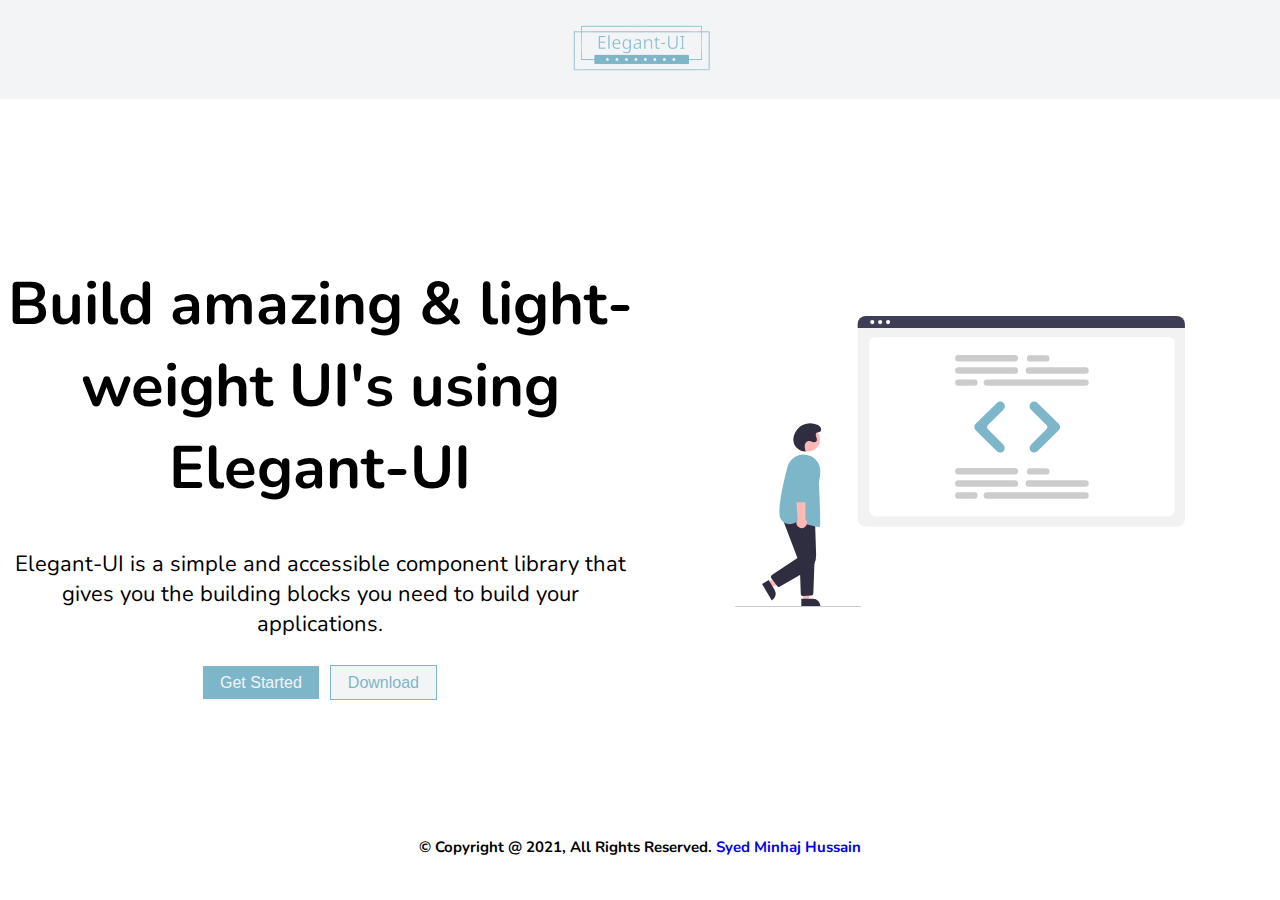
<file: index.html>
<!DOCTYPE html>
<html lang="en">
<head>
    <meta charset="UTF-8">
    <meta http-equiv="X-UA-Compatible" content="IE=edge">
    <meta name="viewport" content="width=device-width, initial-scale=1.0">
    <link rel="preconnect" href="https://fonts.gstatic.com">
<link href="https://fonts.googleapis.com/css2?family=Nunito:wght@300&display=swap" rel="stylesheet">
<link rel="stylesheet" href="./style.css">
    <title>Elegant-UI | Home</title>
</head>
<body>
   <main id="main">
       <nav id="nav">
          <div clas s="logo-img">
              <img src="./images/elegant-1-removebg-preview (3).png" class="logo" alt="">
          </div>
       </nav>
       <header id="header">
        <div class="header-content">
            <h1 class="header-text">
                Build amazing & light-weight UI's using Elegant-UI
                </h1>
                <p class="header-para">
                    Elegant-UI is a simple and accessible component library that gives you the building blocks you need to build your applications.
                </p>
                <button class="btn btn-primary"><a href="./components/installation.html" class="url">Get Started</a></button>
                <button class="btn btn-secondary">Download</button>
        </div>
        <div class="header-image">
            <img src="./images/undraw_Code_review_re_woeb.svg" class="header-img" alt="">
        </div>
       </header>
       
       <footer id="footer">
        &copy; Copyright @ 2021, All Rights Reserved. <a href="https://syedminhajhussain.netlify.app/">Syed Minhaj Hussain</a>
    </footer>     
   </main>
</body>
</html>
</file>
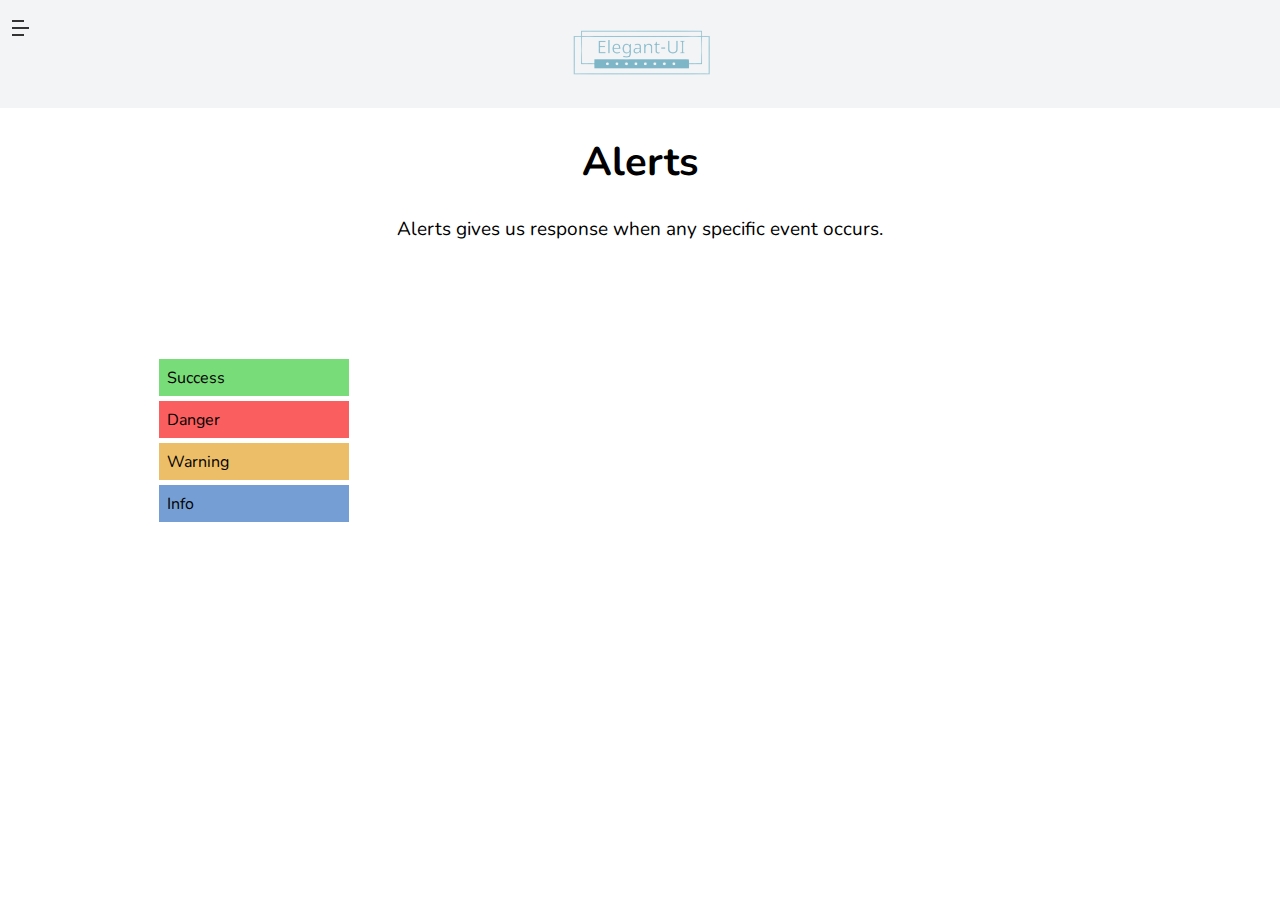
<file: components/alert.html>
<!DOCTYPE html>
<html lang="en">
<head>
    <meta charset="UTF-8">
    <meta http-equiv="X-UA-Compatible" content="IE=edge">
    <meta name="viewport" content="width=device-width, initial-scale=1.0">
    <title>Alerts</title>
    <link rel="preconnect" href="https://fonts.gstatic.com">
    <link href="https://fonts.googleapis.com/css2?family=Nunito:wght@300&display=swap" rel="stylesheet">
    <link rel="stylesheet" href="https://cdnjs.cloudflare.com/ajax/libs/font-awesome/5.15.3/css/all.min.css" integrity="sha512-iBBXm8fW90+nuLcSKlbmrPcLa0OT92xO1BIsZ+ywDWZCvqsWgccV3gFoRBv0z+8dLJgyAHIhR35VZc2oM/gI1w==" crossorigin="anonymous" />
    <link rel="stylesheet" href="../style.css">
</head>
<body>
    <div class="navbar">
       
        <!--       Click Event-->
                <input type="checkbox" class="checkbox" name="" id="check" hidden>
                <!--  Sidebar  -->
                <!-- <div class="sidebar"> -->
                   <label class="sidebar" for="check">
                    <div class="menu-icon">
                        <div class="line line-1"></div>
                        <div class="line line-2"></div>
                        <div class="line line-3"></div>
                    </div>
                    </label>
                    
                <!-- </div> -->
                <!--  End Of Sidebar  -->
                
                <!--    Navigation-->
            <nav class="navigation">
                 <ul class="navigation-list">
                     <li class="navigation-item">
                         <a href="../index.html" class="navigation-link">Home</a></li>
                       <li class="navigation-item">
                           <a href="./installation.html" class="navigation-link ">Installation</a>
                        </li>
                        <li class="navigation-item component">
                            <a href="#" class="navigation-link ">Components</a>
                        </li>
                        <li class="navigation-item active">
                            <a href="./alert.html" class="navigation-link">Alerts</a>
                        </li>
                        <li class="navigation-item">
                            <a href="./avatar.html" class="navigation-link">Avatar</a>
                        </li>
                        <li class="navigation-item">
                            <a href="./buttons.html" class="navigation-link">Buttons</a>
                        </li>
                        <li class="navigation-item">
                            <a href="./card.html" class="navigation-link">Card</a>
                        </li>
                        <li class="navigation-item">
                            <a href="./text-card.html" class="navigation-link">Text-Card</a>
                        </li>
                        <li class="navigation-item">
                            <a href="./list-groups.html" class="navigation-link">List-Groups</a>
                        </li>
                        <li class="navigation-item">
                            <a href="./navigation.html" class="navigation-link">Navigation</a>
                        </li>
                        <li class="navigation-item">
                            <a href="./form.html" class="navigation-link">Forms</a>
                        </li>
                     </ul>
                 </nav>
        <!--    End Of Navigation-->
            </div>
        <!-- End Of Navbar   -->


        
            <nav id="nav-menu">
               <div class="logo-img">
                   <img src="../images/elegant-1-removebg-preview (3).png" class="logo" alt="">
               </div>
            </nav>
    <section id="installation">
    <div class="container">
       <div class="alert-data">
        <h1 class="install-head">Alerts</h1>
        <p class="install-para">Alerts gives us response when any specific event occurs.</p>
    </div>
    <div class="alert-side">
        <div class="alert-demo">
            <ul>
                <li class="alert-success"><i class="fas fa-check-square"></i> Success</li>
                <li class="alert-danger"><i class="fas fa-skull-crossbones"></i> Danger</li>
                <li class="alert-warning"><i class="fas fa-exclamation-triangle"></i> Warning</li>
                <li class="alert-info"><i class="fas fa-exclamation"></i> Info</li>
            </ul>
        </div>
        <div class="alert-code">
            <iframe
  src="https://carbon.now.sh/embed?bg=rgba%2819%2C21%2C23%2C1%29&t=material&wt=none&l=htmlmixed&ds=true&dsyoff=7px&dsblur=0px&wc=true&wa=true&pv=0px&ph=0px&ln=false&fl=1&fm=Hack&fs=13.5px&lh=134%25&si=false&es=2x&wm=false&code=%2520%253Cdiv%2520class%253D%2522alert-demo%2522%253E%250A%2520%2520%2520%2520%2520%2520%2520%2520%253Cul%253E%250A%2520%2520%2520%2520%2520%2520%2520%2520%2520%2520%2520%2520%253Cli%2520class%253D%2522alert-success%2522%253E%253Ci%2520class%253D%2522fas%2520fa-check-square%2522%253E%253C%252Fi%253E%2520Success%253C%252Fli%253E%250A%2520%2520%2520%2520%2520%2520%2520%2520%2520%2520%2520%2520%253Cli%2520class%253D%2522alert-danger%2522%253E%253Ci%2520class%253D%2522fas%2520fa-skull-crossbones%2522%253E%253C%252Fi%253E%2520Danger%253C%252Fli%253E%250A%2520%2520%2520%2520%2520%2520%2520%2520%2520%2520%2520%2520%253Cli%2520class%253D%2522alert-warning%2522%253E%253Ci%2520class%253D%2522fas%2520fa-exclamation-triangle%2522%253E%253C%252Fi%253E%2520Warning%253C%252Fli%253E%250A%2520%2520%2520%2520%2520%2520%2520%2520%2520%2520%2520%2520%253Cli%2520class%253D%2522alert-info%2522%253E%253Ci%2520class%253D%2522fas%2520fa-exclamation%2522%253E%253C%252Fi%253E%2520Info%253C%252Fli%253E%250A%2520%2520%2520%2520%2520%2520%2520%2520%253C%252Ful%253E%250A%2520%2520%2520%2520%253C%252Fdiv%253E%250A%2520%2520%2520"
  style="width: 802px; height: 236px; border:0; transform: scale(1); overflow:hidden;"
  sandbox="allow-scripts allow-same-origin">
</iframe>
        </div>
       
    </div>
   </div>
    </section>

        
    <!-- <script src="../app.js"></script>  -->
</body>
</html>
</file>
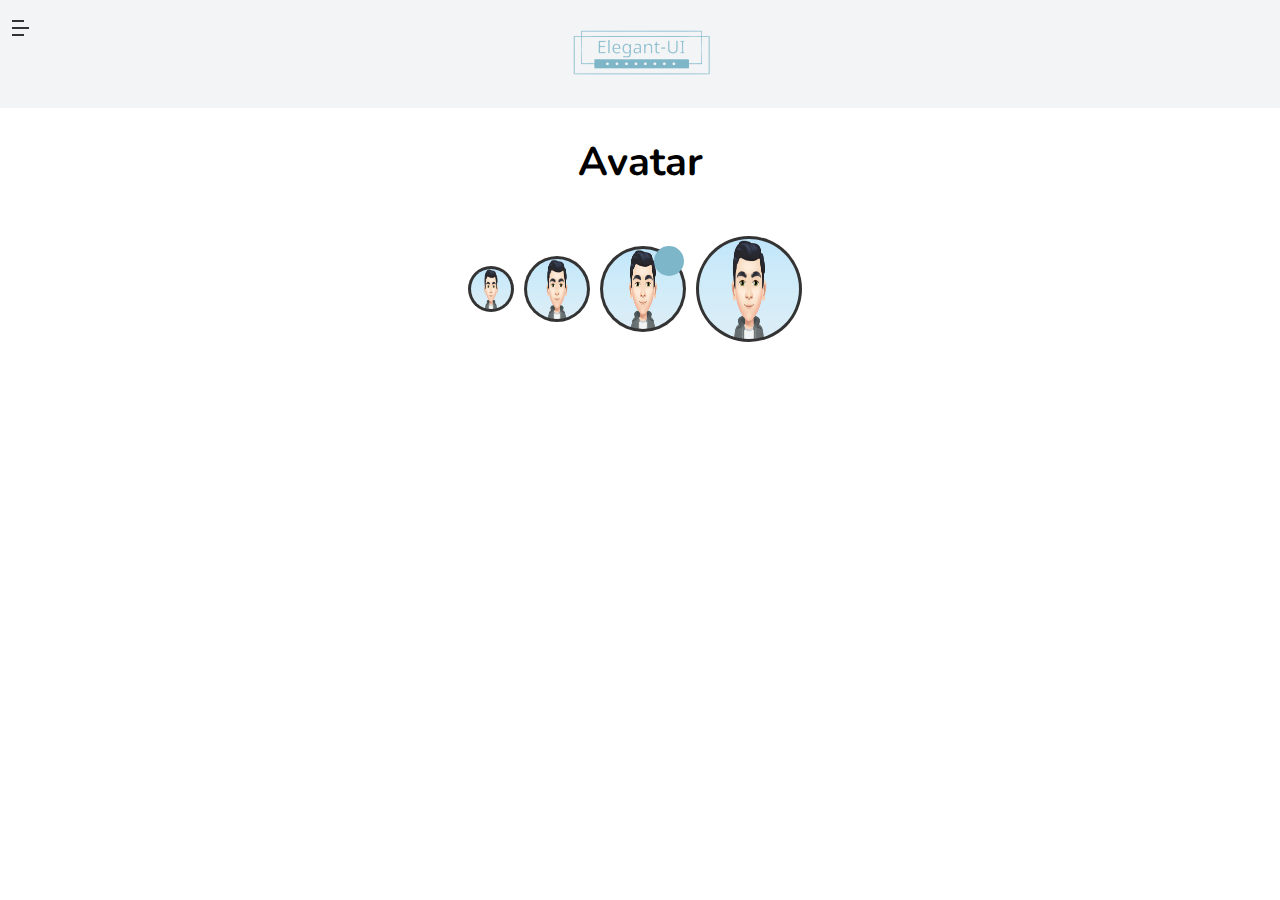
<file: components/avatar.html>
<!DOCTYPE html>
<html lang="en">
<head>
    <meta charset="UTF-8">
    <meta http-equiv="X-UA-Compatible" content="IE=edge">
    <meta name="viewport" content="width=device-width, initial-scale=1.0">
    <title>Avatar</title>
    <link rel="preconnect" href="https://fonts.gstatic.com">
    <link href="https://fonts.googleapis.com/css2?family=Nunito:wght@300&display=swap" rel="stylesheet">
    <link rel="stylesheet" href="https://cdnjs.cloudflare.com/ajax/libs/font-awesome/5.15.3/css/all.min.css" integrity="sha512-iBBXm8fW90+nuLcSKlbmrPcLa0OT92xO1BIsZ+ywDWZCvqsWgccV3gFoRBv0z+8dLJgyAHIhR35VZc2oM/gI1w==" crossorigin="anonymous" />
    <link rel="stylesheet" href="../style.css">
</head>
<body>
    <div class="navbar">
       
        <!--       Click Event-->
                <input type="checkbox" class="checkbox" name="" id="check" hidden>
                <!--  Sidebar  -->
                <!-- <div class="sidebar"> -->
                   <label class="sidebar" for="check">
                    <div class="menu-icon">
                        <div class="line line-1"></div>
                        <div class="line line-2"></div>
                        <div class="line line-3"></div>
                    </div>
                    </label>
                    
                <!-- </div> -->
                <!--  End Of Sidebar  -->
                
                <!--    Navigation-->
            <nav class="navigation">
                 <ul class="navigation-list">
                    <li class="navigation-item">
                        <a href="../index.html" class="navigation-link">Home</a></li>
                      <li class="navigation-item">
                          <a href="./installation.html" class="navigation-link ">Installation</a>
                       </li>
                       <li class="navigation-item component">
                           <a href="#" class="navigation-link ">Components</a>
                       </li>
                       <li class="navigation-item ">
                           <a href="./alert.html" class="navigation-link">Alerts</a>
                       </li>
                       <li class="navigation-item active">
                           <a href="./avatar.html" class="navigation-link">Avatar</a>
                       </li>
                       <li class="navigation-item">
                           <a href="./buttons.html" class="navigation-link">Buttons</a>
                       </li>
                       <li class="navigation-item">
                           <a href="./card.html" class="navigation-link">Card</a>
                       </li>
                       <li class="navigation-item">
                           <a href="./text-card.html" class="navigation-link">Text-Card</a>
                       </li>
                       <li class="navigation-item">
                           <a href="./list-groups.html" class="navigation-link">List-Groups</a>
                       </li>
                       <li class="navigation-item">
                           <a href="./navigation.html" class="navigation-link">Navigation</a>
                       </li>
                       <li class="navigation-item">
                           <a href="./form.html" class="navigation-link">Forms</a>
                       </li>
                     </ul>
                 </nav>
        <!--    End Of Navigation-->
            </div>
        <!-- End Of Navbar   -->


        
            <nav id="nav-menu">
               <div class="logo-img">
                   <img src="../images/elegant-1-removebg-preview (3).png" class="logo" alt="">
               </div>
            </nav>
    <section id="installation">
    <div class="container">
       <div class="alert-data">
        <h1 class="install-head">Avatar</h1>
    </div>
    <div class="avatar-demo">
        <div class="avatar-sm">
            <img src="../images/ijsi5fzb1nbkbhxa2gc1.png" alt="avatar">
        </div>
        <div class="avatar-m">
            <img src="../images/ijsi5fzb1nbkbhxa2gc1.png" alt="avatar">
            <span class="fix"></span>
        </div>
        <div class="avatar-lg">
            <img src="../images/ijsi5fzb1nbkbhxa2gc1.png" alt="avatar">
        </div>
        <div class="avatar-xl">
            <img src="../images/ijsi5fzb1nbkbhxa2gc1.png" alt="avatar">
        </div>
     </div>
    <div class="avatar-code">
        <iframe
  src="https://carbon.now.sh/embed?bg=rgba%2819%2C21%2C23%2C1%29&t=material&wt=none&l=htmlmixed&ds=true&dsyoff=7px&dsblur=0px&wc=true&wa=true&pv=0px&ph=0px&ln=false&fl=1&fm=Hack&fs=13.5px&lh=128%25&si=false&es=2x&wm=false&code=%253Cdiv%2520class%253D%2522avatar-demo%2522%253E%250A%2520%2520%2520%2520%2520%2520%2520%2520%253Cdiv%2520class%253D%2522avatar-sm%2522%253E%250A%2520%2520%2520%2520%2520%2520%2520%2520%2520%2520%2520%2520%253Cimg%2520src%253D%2522..%252Fijsi5fzb1nbkbhxa2gc1.png%2522%2520alt%253D%2522avatar%2522%253E%250A%2520%2520%2520%2520%2520%2520%2520%2520%253C%252Fdiv%253E%250A%2520%2520%2520%2520%2520%2520%2520%2520%253Cdiv%2520class%253D%2522avatar-m%2522%253E%250A%2520%2520%2520%2520%2520%2520%2520%2520%2520%2520%2520%2520%253Cimg%2520src%253D%2522..%252Fijsi5fzb1nbkbhxa2gc1.png%2522%2520alt%253D%2522avatar%2522%253E%250A%2520%2520%2520%2520%2520%2520%2520%2520%2520%2520%2520%2520%253Cspan%2520class%253D%2522fix%2522%253E%253C%252Fspan%253E%250A%2520%2520%2520%2520%2520%2520%2520%2520%253C%252Fdiv%253E%250A%2520%2520%2520%2520%2520%2520%2520%2520%253Cdiv%2520class%253D%2522avatar-lg%2522%253E%250A%2520%2520%2520%2520%2520%2520%2520%2520%2520%2520%2520%2520%253Cimg%2520src%253D%2522..%252Fijsi5fzb1nbkbhxa2gc1.png%2522%2520alt%253D%2522avatar%2522%253E%250A%2520%2520%2520%2520%2520%2520%2520%2520%253C%252Fdiv%253E%250A%2520%2520%2520%2520%2520%2520%2520%2520%253Cdiv%2520class%253D%2522avatar-xl%2522%253E%250A%2520%2520%2520%2520%2520%2520%2520%2520%2520%2520%2520%2520%253Cimg%2520src%253D%2522..%252Fijsi5fzb1nbkbhxa2gc1.png%2522%2520alt%253D%2522avatar%2522%253E%250A%2520%2520%2520%2520%2520%2520%2520%2520%253C%252Fdiv%253E%250A%2520%2520%2520%2520%2520%253C%252Fdiv%253E%250A%2520%2520%2520"
  style="width: 558px; height: 362px; border:0; transform: scale(1); overflow:hidden;"
  sandbox="allow-scripts allow-same-origin">
</iframe>
           </div>

</div> 
    </section>

        
    <!-- <script src="../app.js"></script> -->
    
</body>
</html>
</file>
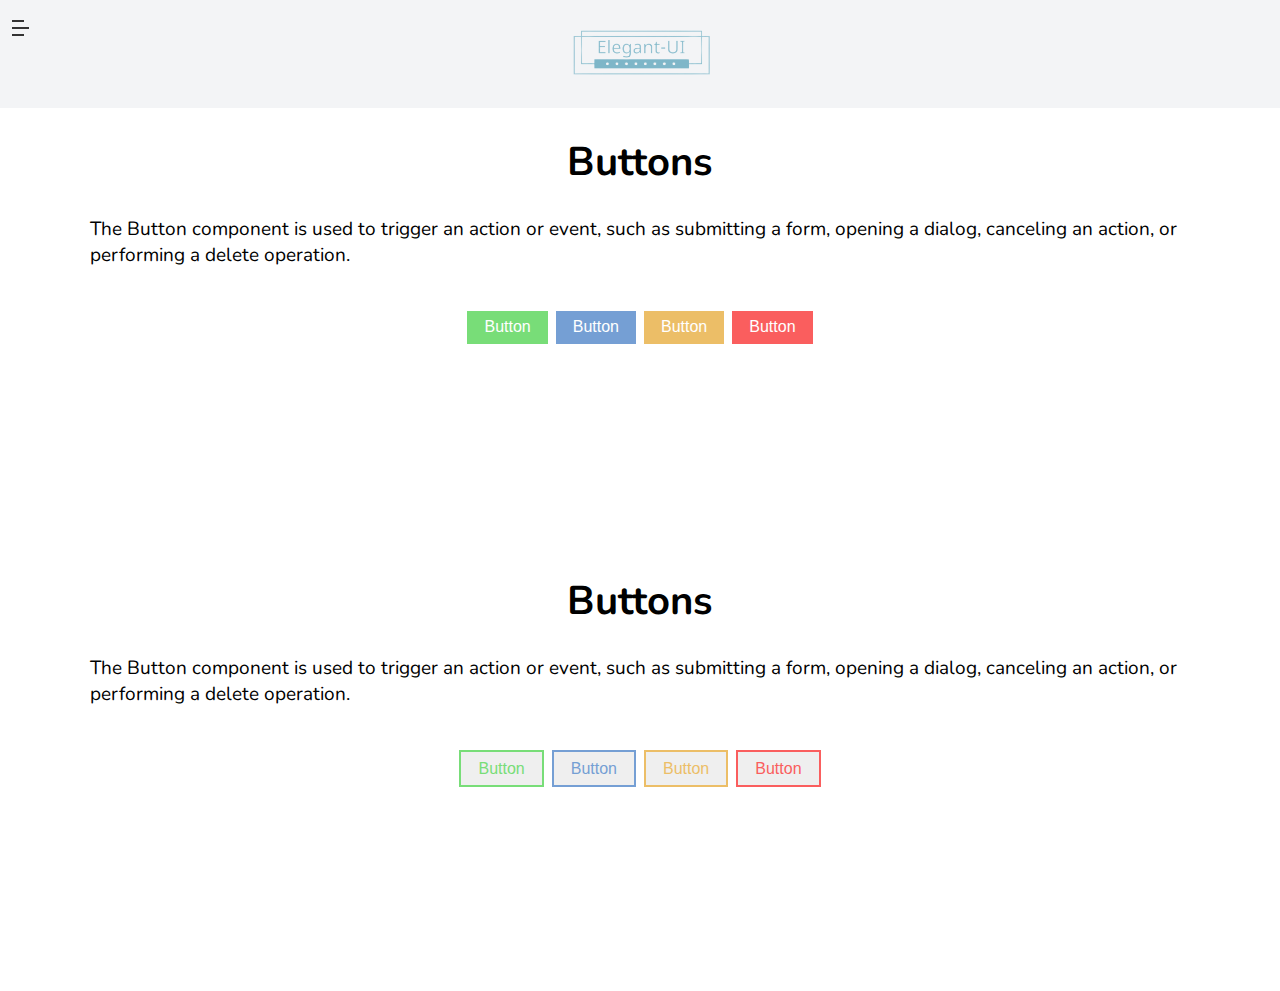
<file: components/buttons.html>
<!DOCTYPE html>
<html lang="en">
<head>
    <meta charset="UTF-8">
    <meta http-equiv="X-UA-Compatible" content="IE=edge">
    <meta name="viewport" content="width=device-width, initial-scale=1.0">
    <title>Buttons</title>
    <link rel="preconnect" href="https://fonts.gstatic.com">
    <link href="https://fonts.googleapis.com/css2?family=Nunito:wght@300&display=swap" rel="stylesheet">
    <link rel="stylesheet" href="https://cdnjs.cloudflare.com/ajax/libs/font-awesome/5.15.3/css/all.min.css" integrity="sha512-iBBXm8fW90+nuLcSKlbmrPcLa0OT92xO1BIsZ+ywDWZCvqsWgccV3gFoRBv0z+8dLJgyAHIhR35VZc2oM/gI1w==" crossorigin="anonymous" />
    <link rel="stylesheet" href="../style.css">
</head>
<body>
    <div class="navbar">
       
        <!--       Click Event-->
                <input type="checkbox" class="checkbox" name="" id="check" hidden>
                <!--  Sidebar  -->
                <!-- <div class="sidebar"> -->
                   <label class="sidebar" for="check">
                    <div class="menu-icon">
                        <div class="line line-1"></div>
                        <div class="line line-2"></div>
                        <div class="line line-3"></div>
                    </div>
                    </label>
                    
                <!-- </div> -->
                <!--  End Of Sidebar  -->
                
                <!--    Navigation-->
            <nav class="navigation">
                 <ul class="navigation-list">
                    <li class="navigation-item">
                        <a href="../index.html" class="navigation-link">Home</a></li>
                      <li class="navigation-item">
                          <a href="./installation.html" class="navigation-link ">Installation</a>
                       </li>
                       <li class="navigation-item component">
                           <a href="#" class="navigation-link">Components</a>
                       </li>
                       <li class="navigation-item ">
                           <a href="./alert.html" class="navigation-link">Alerts</a>
                       </li>
                       <li class="navigation-item">
                           <a href="./avatar.html" class="navigation-link">Avatar</a>
                       </li>
                       <li class="navigation-item active">
                           <a href="./buttons.html" class="navigation-link">Buttons</a>
                       </li>
                       <li class="navigation-item">
                           <a href="./card.html" class="navigation-link">Card</a>
                       </li>
                       <li class="navigation-item">
                           <a href="./text-card.html" class="navigation-link">Text-Card</a>
                       </li>
                       <li class="navigation-item">
                           <a href="./list-groups.html" class="navigation-link">List-Groups</a>
                       </li>
                       <li class="navigation-item">
                           <a href="./navigation.html" class="navigation-link">Navigation</a>
                       </li>
                       <li class="navigation-item">
                           <a href="./form.html" class="navigation-link">Forms</a>
                       </li>
                     </ul>
                 </nav>
        <!--    End Of Navigation-->
            </div>
        <!-- End Of Navbar   -->


        
            <nav id="nav-menu">
               <div class="logo-img">
                   <img src="../images/elegant-1-removebg-preview (3).png" class="logo" alt="">
               </div>
            </nav>
    <section id="installation">
    <div class="container">
       <div class="btn-data">
        <h1 class="install-head">Buttons</h1>
        <p class="install-para">The Button component is used to trigger an action or event, such as submitting a form, opening a dialog, canceling an action, or performing a delete operation.</p>
    </div>
    <div class="btn-fill-demo">
        <button class="btn btn-fill-success">Button</button>
        <button class="btn btn-fill-info">Button</button>
        <button class="btn btn-fill-warning">Button</button>
        <button class="btn btn-fill-danger">Button</button>
     </div>
    <div class="btn-fill-code">
        <iframe
        src="https://carbon.now.sh/embed?bg=rgba%2819%2C21%2C23%2C1%29&t=material&wt=none&l=htmlmixed&ds=true&dsyoff=7px&dsblur=0px&wc=true&wa=true&pv=0px&ph=0px&ln=false&fl=1&fm=Hack&fs=14px&lh=128%25&si=false&es=2x&wm=false&code=%253Cdiv%2520class%253D%2522btn-fill-demo%2522%253E%250A%2520%2520%2520%2520%2520%2520%2520%2520%253Cbutton%2520class%253D%2522btn%2520btn-fill-success%2522%253EButton%253C%252Fbutton%253E%250A%2520%2520%2520%2520%2520%2520%2520%2520%253Cbutton%2520class%253D%2522btn%2520btn-fill-info%2522%253EButton%253C%252Fbutton%253E%250A%2520%2520%2520%2520%2520%2520%2520%2520%253Cbutton%2520class%253D%2522btn%2520btn-fill-warning%2522%253EButton%253C%252Fbutton%253E%250A%2520%2520%2520%2520%2520%2520%2520%2520%253Cbutton%2520class%253D%2522btn%2520btn-fill-danger%2522%253EButton%253C%252Fbutton%253E%250A%2520%2520%2520%2520%2520%253C%252Fdiv%253E"
        style="width: 544px; height: 176px; border:0; transform: scale(1); overflow:hidden;"
        sandbox="allow-scripts allow-same-origin">
      </iframe>
    </div>

    <div class="alert-data">
        <h1 class="install-head">Buttons</h1>
        <p class="install-para">The Button component is used to trigger an action or event, such as submitting a form, opening a dialog, canceling an action, or performing a delete operation.</p>
    </div>
    <div class="btn-border-demo">
        <button class="btn btn-border-success">Button</button>
        <button class="btn btn-border-info">Button</button>
        <button class="btn btn-border-warning">Button</button>
        <button class="btn btn-border-danger">Button</button>
     </div>
    <div class="btn-border-code">
        <iframe
        src="https://carbon.now.sh/embed?bg=rgba%2819%2C21%2C23%2C1%29&t=material&wt=none&l=htmlmixed&ds=true&dsyoff=7px&dsblur=0px&wc=true&wa=true&pv=0px&ph=0px&ln=false&fl=1&fm=Hack&fs=14px&lh=128%25&si=false&es=2x&wm=false&code=%253Cdiv%2520class%253D%2522btn-border-demo%2522%253E%250A%2520%2520%2520%2520%2520%2520%2520%2520%253Cbutton%2520class%253D%2522btn%2520btn-border-success%2522%253EButton%253C%252Fbutton%253E%250A%2520%2520%2520%2520%2520%2520%2520%2520%253Cbutton%2520class%253D%2522btn%2520btn-border-info%2522%253EButton%253C%252Fbutton%253E%250A%2520%2520%2520%2520%2520%2520%2520%2520%253Cbutton%2520class%253D%2522btn%2520btn-border-warning%2522%253EButton%253C%252Fbutton%253E%250A%2520%2520%2520%2520%2520%2520%2520%2520%253Cbutton%2520class%253D%2522btn%2520btn-border-danger%2522%253EButton%253C%252Fbutton%253E%250A%2520%2520%2520%2520%2520%253C%252Fdiv%253E"
        style="width: 561px; height: 176px; border:0; transform: scale(1); overflow:hidden;"
        sandbox="allow-scripts allow-same-origin">
      </iframe>
    </div>
    
    </div>

    </section>

        
    <!-- <script src="../app.js"></script>   -->
</body>
</html>
</file>
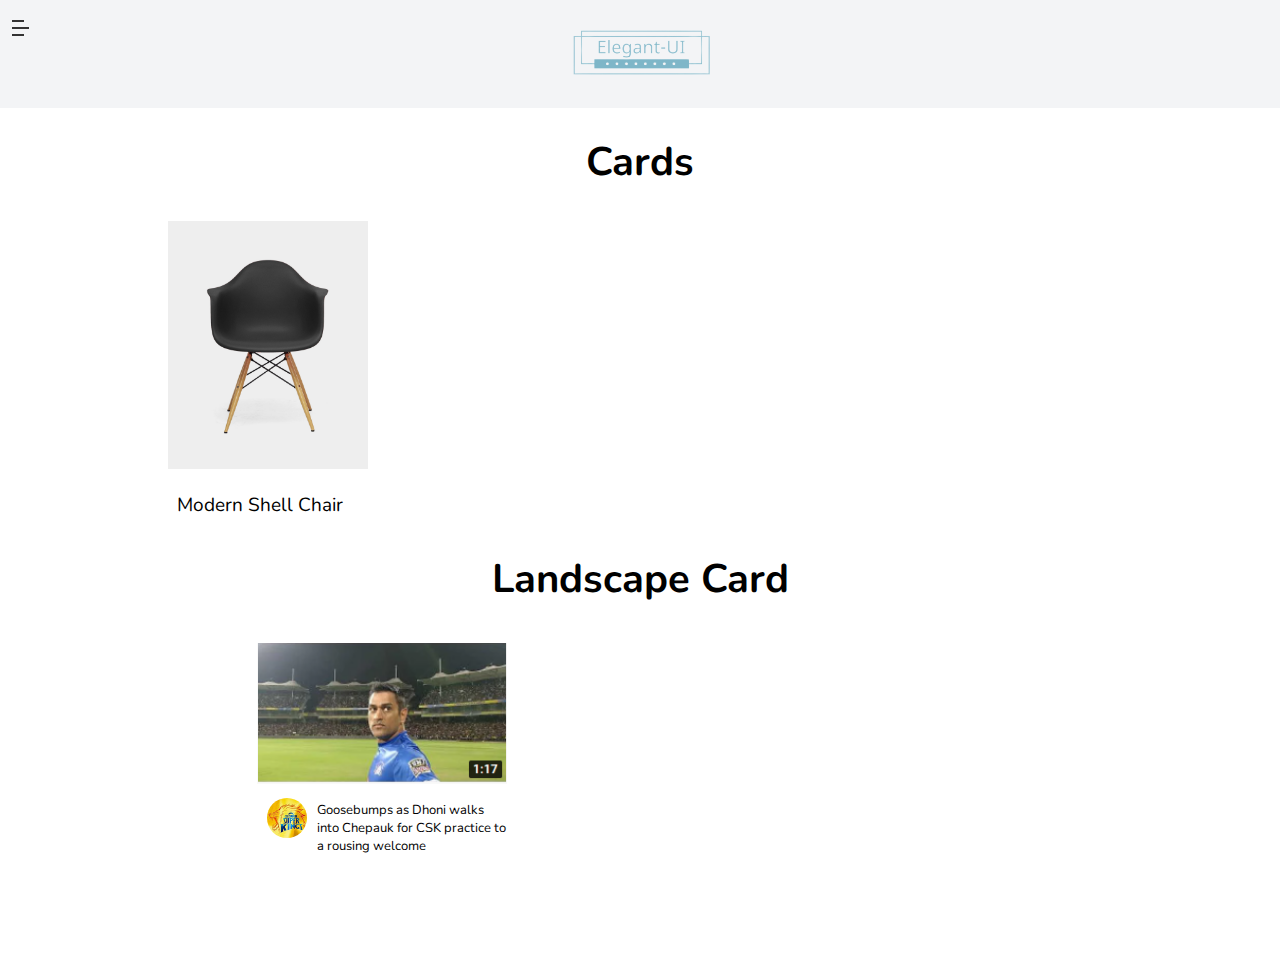
<file: components/card.html>
<!DOCTYPE html>
<html lang="en">
<head>
    <meta charset="UTF-8">
    <meta http-equiv="X-UA-Compatible" content="IE=edge">
    <meta name="viewport" content="width=device-width, initial-scale=1.0">
    <title>Cards</title>
    <link rel="preconnect" href="https://fonts.gstatic.com">
    <link href="https://fonts.googleapis.com/css2?family=Nunito:wght@300&display=swap" rel="stylesheet">
    <link rel="stylesheet" href="https://cdnjs.cloudflare.com/ajax/libs/font-awesome/5.15.3/css/all.min.css" integrity="sha512-iBBXm8fW90+nuLcSKlbmrPcLa0OT92xO1BIsZ+ywDWZCvqsWgccV3gFoRBv0z+8dLJgyAHIhR35VZc2oM/gI1w==" crossorigin="anonymous" />
    <link rel="stylesheet" href="../style.css">
</head>
<body>
    <div class="navbar">
       
        <!--       Click Event-->
                <input type="checkbox" class="checkbox" name="" id="check" hidden>
                <!--  Sidebar  -->
                <!-- <div class="sidebar"> -->
                   <label class="sidebar" for="check">
                    <div class="menu-icon">
                        <div class="line line-1"></div>
                        <div class="line line-2"></div>
                        <div class="line line-3"></div>
                    </div>
                    </label>
                    
                <!-- </div> -->
                <!--  End Of Sidebar  -->
                
                <!--    Navigation-->
            <nav class="navigation">
                 <ul class="navigation-list">
                    <li class="navigation-item">
                        <a href="../index.html" class="navigation-link">Home</a></li>
                      <li class="navigation-item">
                          <a href="./installation.html" class="navigation-link ">Installation</a>
                       </li>
                       <li class="navigation-item component">
                           <a href="#" class="navigation-link">Components</a>
                       </li>
                       <li class="navigation-item ">
                           <a href="./alert.html" class="navigation-link">Alerts</a>
                       </li>
                       <li class="navigation-item">
                           <a href="./avatar.html" class="navigation-link">Avatar</a>
                       </li>
                       <li class="navigation-item">
                           <a href="./buttons.html" class="navigation-link">Buttons</a>
                       </li>
                       <li class="navigation-item active">
                           <a href="./card.html" class="navigation-link">Card</a>
                       </li>
                       <li class="navigation-item">
                           <a href="./text-card.html" class="navigation-link">Text-Card</a>
                       </li>
                       <li class="navigation-item">
                           <a href="./list-groups.html" class="navigation-link">List-Groups</a>
                       </li>
                       <li class="navigation-item">
                           <a href="./navigation.html" class="navigation-link">Navigation</a>
                       </li>
                       <li class="navigation-item">
                           <a href="./form.html" class="navigation-link">Forms</a>
                       </li>
                     </ul>
                 </nav>
        <!--    End Of Navigation-->
            </div>
        <!-- End Of Navbar   -->


        
            <nav id="nav-menu">
               <div class="logo-img">
                   <img src="../images/elegant-1-removebg-preview (3).png" class="logo" alt="">
               </div>
            </nav>
    <section id="installation">
    <div class="container">
       <div class="btn-data">
        <h1 class="install-head">Cards</h1> 
    </div>
    
    <div class="main-card">
        <div class="card-demo">
            <div class="card">
                <div class="card-img">
                    <img src="../images/product-classic-chair.jpg" alt="">
                    <i class="far fa-heart heart"></i>
                </div>
                <div class="card-body">
                   <div class="left"> <p class="install-para">Modern Shell Chair</p>
                    
                    </div>
                    <div class="right"> 
                        <p class="install-para"><i class="fas fa-cart-plus cart"></i></p>
                        </div>
                </div>
            </div>
         </div>
        <div class="card-code">
            <iframe
  src="https://carbon.now.sh/embed?bg=rgba%2819%2C21%2C23%2C1%29&t=material&wt=none&l=htmlmixed&ds=true&dsyoff=7px&dsblur=0px&wc=true&wa=true&pv=0px&ph=0px&ln=false&fl=1&fm=Hack&fs=13.5px&lh=128%25&si=false&es=2x&wm=false&code=%253Cdiv%2520class%253D%2522card%2522%253E%250A%2520%2520%2520%2520%2520%2520%2520%2520%2520%2520%2520%2520%253Cdiv%2520class%253D%2522card-img%2522%253E%250A%2520%2520%2520%2520%2520%2520%2520%2520%2520%2520%2520%2520%2520%2520%2520%2520%253Cimg%2520src%253D%2522..%252Fproduct-classic-chair.jpg%2522%2520alt%253D%2522%2522%253E%250A%2520%2520%2520%2520%2520%2520%2520%2520%2520%2520%2520%2520%2520%2520%2520%2520%253Ci%2520class%253D%2522far%2520fa-heart%2520heart%2522%253E%253C%252Fi%253E%250A%2520%2520%2520%2520%2520%2520%2520%2520%2520%2520%2520%2520%253C%252Fdiv%253E%250A%2520%2520%2520%2520%2520%2520%2520%2520%2520%2520%2520%2520%253Cdiv%2520class%253D%2522card-body%2522%253E%250A%2520%2520%2520%2520%2520%2520%2520%2520%2520%2520%2520%2520%2520%2520%2520%253Cdiv%2520class%253D%2522left%2522%253E%2520%253Cp%2520class%253D%2522install-para%2522%253EModern%2520Shell%2520Chair%253C%252Fp%253E%250A%2520%2520%2520%2520%2520%2520%2520%2520%2520%2520%2520%2520%2520%2520%2520%2520%253C%252Fdiv%253E%250A%2520%2520%2520%2520%2520%2520%2520%2520%2520%2520%2520%2520%2520%2520%2520%2520%253Cdiv%2520class%253D%2522right%2522%253E%2520%250A%2520%2520%2520%2520%2520%2520%2520%2520%2520%2520%2520%2520%2520%2520%2520%2520%2520%2520%2520%2520%253Cp%2520class%253D%2522install-para%2522%253E%253Ci%2520class%253D%2522fas%2520fa-cart-plus%2520cart%2522%253E%253C%252Fi%253E%253C%252Fp%253E%250A%2520%2520%2520%2520%2520%2520%2520%2520%2520%2520%2520%2520%2520%2520%2520%2520%2520%2520%2520%2520%253C%252Fdiv%253E%250A%2520%2520%2520%2520%2520%2520%2520%2520%2520%2520%2520%2520%253C%252Fdiv%253E%250A%2520%2520%2520%2520%2520%2520%2520%2520%253C%252Fdiv%253E"
  style="width: 729px; height: 295px; border:0; transform: scale(1); overflow:hidden;"
  sandbox="allow-scripts allow-same-origin">
</iframe>
        </div>
        </div>
    

        <div class="btn-data">
            <h1 class="install-head">Landscape Card</h1> 
        </div>
        
        <div class="main-card">
            <div class="card-yt-demo">
                <div class="yt-card">
                    <div class="yt-card-img">
                        <img src="../images/yt.PNG" alt="">
                    </div>
                    <div class="yt-card-body">
                       <div class="yt-left"> 
                        <img src="../images/csk.jpg" alt="">
                        </div>
                        <div class="yt-right"> 
                            <p class="install-para">
                                Goosebumps as Dhoni walks into Chepauk for CSK practice to a rousing welcome
                                </p>
                            </div>
                        
                    </div>
                </div>
             </div>
            <div class="yt-card-code">
                <iframe
                src="https://carbon.now.sh/embed?bg=rgba%2819%2C21%2C23%2C1%29&t=material&wt=none&l=htmlmixed&ds=true&dsyoff=7px&dsblur=0px&wc=true&wa=true&pv=0px&ph=0px&ln=false&fl=1&fm=Hack&fs=11.5px&lh=112%25&si=false&es=2x&wm=false&code=%253Cdiv%2520class%253D%2522card-yt-demo%2522%253E%250A%2520%2520%2520%2520%2520%2520%2520%2520%2520%2520%2520%2520%253Cdiv%2520class%253D%2522yt-card%2522%253E%250A%2520%2520%2520%2520%2520%2520%2520%2520%2520%2520%2520%2520%2520%2520%2520%2520%253Cdiv%2520class%253D%2522yt-card-img%2522%253E%250A%2520%2520%2520%2520%2520%2520%2520%2520%2520%2520%2520%2520%2520%2520%2520%2520%2520%2520%2520%2520%253Cimg%2520src%253D%2522..%252Fyt.PNG%2522%2520alt%253D%2522%2522%253E%250A%2520%2520%2520%2520%2520%2520%2520%2520%2520%2520%2520%2520%2520%2520%2520%2520%253C%252Fdiv%253E%250A%2520%2520%2520%2520%2520%2520%2520%2520%2520%2520%2520%2520%2520%2520%2520%2520%253Cdiv%2520class%253D%2522yt-card-body%2522%253E%250A%2520%2520%2520%2520%2520%2520%2520%2520%2520%2520%2520%2520%2520%2520%2520%2520%2520%2520%2520%253Cdiv%2520class%253D%2522yt-left%2522%253E%2520%250A%2520%2520%2520%2520%2520%2520%2520%2520%2520%2520%2520%2520%2520%2520%2520%2520%2520%2520%2520%2520%253Cimg%2520src%253D%2522..%252Fcsk.jpg%2522%2520alt%253D%2522%2522%253E%250A%2520%2520%2520%2520%2520%2520%2520%2520%2520%2520%2520%2520%2520%2520%2520%2520%2520%2520%2520%2520%253C%252Fdiv%253E%250A%2520%2520%2520%2520%2520%2520%2520%2520%2520%2520%2520%2520%2520%2520%2520%2520%2520%2520%2520%2520%253Cdiv%2520class%253D%2522yt-right%2522%253E%2520%250A%2520%2520%2520%2520%2520%2520%2520%2520%2520%2520%2520%2520%2520%253Cp%2520class%253D%2522install-para%2522%253E%2520%2520Goosebumps%2520as%2520Dhoni%2520walks%2520into%250A%2520%2520%2520%2520%2520%2520%2520%2520%2520%2520%2520%2520%2520%2520%2520Chepauk%2520for%2520CSK%2520practice%2520to%2520a%2520rousing%2520welcome%250A%2520%2520%2520%2520%2520%2520%2520%2520%2520%2520%2520%2520%2520%2520%2520%2520%2520%2520%2520%2520%2520%2520%2520%2520%2520%2520%2520%2520%253C%252Fp%253E%250A%2520%2520%2520%2520%2520%2520%2520%2520%2520%2520%2520%2520%2520%2520%2520%2520%2520%2520%2520%2520%2520%2520%2520%2520%253C%252Fdiv%253E%250A%2520%2520%2520%2520%2520%2520%2520%2520%2520%2520%2520%2520%2520%2520%2520%2520%253C%252Fdiv%253E%250A%2520%2520%2520%2520%2520%2520%2520%2520%2520%2520%2520%2520%253C%252Fdiv%253E%250A%2520%2520%2520%253C%252Fdiv%253E"
                style="width: 516px; height: 278px; border:0; transform: scale(1); overflow:hidden;"
                sandbox="allow-scripts allow-same-origin">
              </iframe>
            </div>
            </div>

    </div>



    
    </section>

    <!-- <script src="../app.js"></script> -->
        
</body>
</html>
</file>
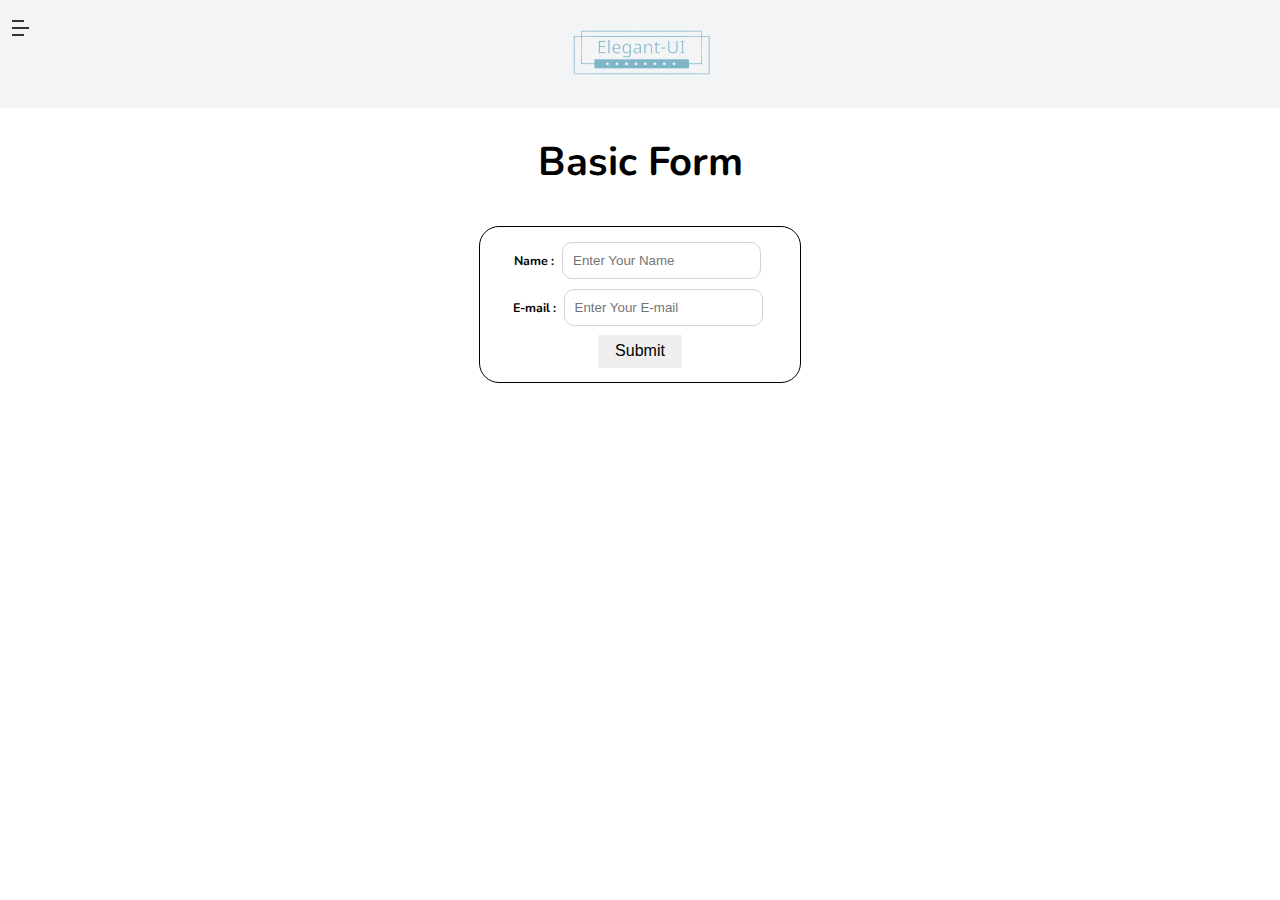
<file: components/form.html>
<!DOCTYPE html>
<html lang="en">
<head>
    <meta charset="UTF-8">
    <meta http-equiv="X-UA-Compatible" content="IE=edge">
    <meta name="viewport" content="width=device-width, initial-scale=1.0">
    <title>Forms</title>
    <link rel="preconnect" href="https://fonts.gstatic.com">
    <link href="https://fonts.googleapis.com/css2?family=Nunito:wght@300&display=swap" rel="stylesheet">
    <link rel="stylesheet" href="https://cdnjs.cloudflare.com/ajax/libs/font-awesome/5.15.3/css/all.min.css" integrity="sha512-iBBXm8fW90+nuLcSKlbmrPcLa0OT92xO1BIsZ+ywDWZCvqsWgccV3gFoRBv0z+8dLJgyAHIhR35VZc2oM/gI1w==" crossorigin="anonymous" />
    <link rel="stylesheet" href="../style.css">
</head>
<body>
    <div class="navbar">
       
        <!--       Click Event-->
                <input type="checkbox" class="checkbox" name="" id="check" hidden>
                <!--  Sidebar  -->
                <!-- <div class="sidebar"> -->
                   <label class="sidebar" for="check">
                    <div class="menu-icon">
                        <div class="line line-1"></div>
                        <div class="line line-2"></div>
                        <div class="line line-3"></div>
                    </div>
                    </label>
                    
                <!-- </div> -->
                <!--  End Of Sidebar  -->
                
                <!--    Navigation-->
            <nav class="navigation">
                 <ul class="navigation-list">
                    <li class="navigation-item">
                        <a href="../index.html" class="navigation-link">Home</a></li>
                      <li class="navigation-item">
                          <a href="./installation.html" class="navigation-link ">Installation</a>
                       </li>
                       <li class="navigation-item component">
                           <a href="#" class="navigation-link">Components</a>
                       </li>
                       <li class="navigation-item ">
                           <a href="./alert.html" class="navigation-link">Alerts</a>
                       </li>
                       <li class="navigation-item">
                           <a href="./avatar.html" class="navigation-link">Avatar</a>
                       </li>
                       <li class="navigation-item">
                           <a href="./buttons.html" class="navigation-link">Buttons</a>
                       </li>
                       <li class="navigation-item">
                           <a href="./card.html" class="navigation-link">Card</a>
                       </li>
                       <li class="navigation-item">
                           <a href="./text-card.html" class="navigation-link">Text-Card</a>
                       </li>
                       <li class="navigation-item">
                           <a href="./list-groups.html" class="navigation-link">List-Groups</a>
                       </li>
                       <li class="navigation-item">
                           <a href="./navigation.html" class="navigation-link">Navigation</a>
                       </li>
                       <li class="navigation-item active">
                           <a href="./form.html" class="navigation-link">Forms</a>
                       </li>
                     </ul>
                 </nav>
        <!--    End Of Navigation-->
            </div>
        <!-- End Of Navbar   -->


        
            <nav id="nav-menu">
               <div class="logo-img">
                   <img src="../images/elegant-1-removebg-preview (3).png" class="logo" alt="">
               </div>
            </nav>
    <section id="installation">
    <div class="container">
       <div class="btn-data">
        <h1 class="install-head">Basic Form</h1> 
    </div>
    
    <div class="main-form">

        <div class="form-demo">
            <form class="form">
                <label for="name" class="name">
                    Name : <input placeholder="Enter Your Name" type="text" class="input" id="name">
                </label>
                <label for="email" class="email">
                    E-mail : <input placeholder="Enter Your E-mail" type="email" class="input" id="email">
                </label>
                <button class="btn btn-info">Submit</button>
            </form>
        </div>

        <div class="form-code">
            <iframe
  src="https://carbon.now.sh/embed?bg=rgba%2819%2C21%2C23%2C1%29&t=material&wt=none&l=htmlmixed&ds=true&dsyoff=7px&dsblur=0px&wc=true&wa=true&pv=0px&ph=0px&ln=false&fl=1&fm=Hack&fs=11.5px&lh=112%25&si=false&es=2x&wm=false&code=%2509%2509%253Cdiv%2520class%253D%2522form-demo%2522%253E%250A%2520%2520%2520%2520%2520%2520%2520%2520%2520%2520%2520%2520%253Cform%2520class%253D%2522form%2522%253E%250A%2520%2520%2520%2520%2520%2520%2520%2520%2520%2520%2520%2520%2520%2520%2520%2520%253Clabel%2520for%253D%2522name%2522%2520class%253D%2522name%2522%253E%250A%2520%2520%2520%2520%2520%2520%2520%2520%2520%2520%2520%2520%2520%2520%2520%2520%2520%2520%2520%2520Name%2520%253A%2520%253Cinput%2520placeholder%253D%2522Enter%2520Your%2520Name%2522%2520type%253D%2522text%2522%2520class%253D%2522input%2522%2520id%253D%2522name%2522%253E%2520%2520%2520%2520%2520%2520%2520%2520%2520%2520%2520%2520%2520%2520%250A%2520%2520%2520%2520%2520%2520%2520%2520%2520%2520%2520%2520%2520%2520%2520%2520%253C%252Flabel%253E%250A%2520%2520%2520%2520%2520%2520%2520%2520%2520%2520%2520%2520%2520%2520%2520%2520%253Clabel%2520for%253D%2522email%2522%2520class%253D%2522email%2522%253E%250A%2520%2520%2520%2520%2520%2520%2520%2520%2520%2520%2520%2520%2520%2520%2520%2520%2520%2520%2520%2520E-mail%2520%253A%2520%253Cinput%2520placeholder%253D%2522Enter%2520Your%2520E-mail%2522%2520type%253D%2522email%2522%2520class%253D%2522input%2522%2520id%253D%2522email%2522%253E%250A%2520%2520%2520%2520%2520%2520%2520%2520%2520%2520%2520%2520%2520%2520%2520%2520%253C%252Flabel%253E%250A%2520%2520%2520%2520%2520%2520%2520%2520%2520%2520%2520%2520%2520%2520%2520%2520%253Cbutton%2520class%253D%2522btn%2520btn-info%2522%253ESubmit%253C%252Fbutton%253E%250A%2520%2520%2520%2520%2520%2520%2520%2520%2520%2520%2520%2520%253C%252Fform%253E%250A%2520%2520%2520%2520%2520%2520%2520%2520%253C%252Fdiv%253E"
  style="width: 828px; height: 217px; border:0; transform: scale(1); overflow:hidden;"
  sandbox="allow-scripts allow-same-origin">
</iframe>
        </div>
        
 

    </div>

    
    </section>
    
    <!-- <script src="../app.js"></script> -->

</body>
</html>
</file>
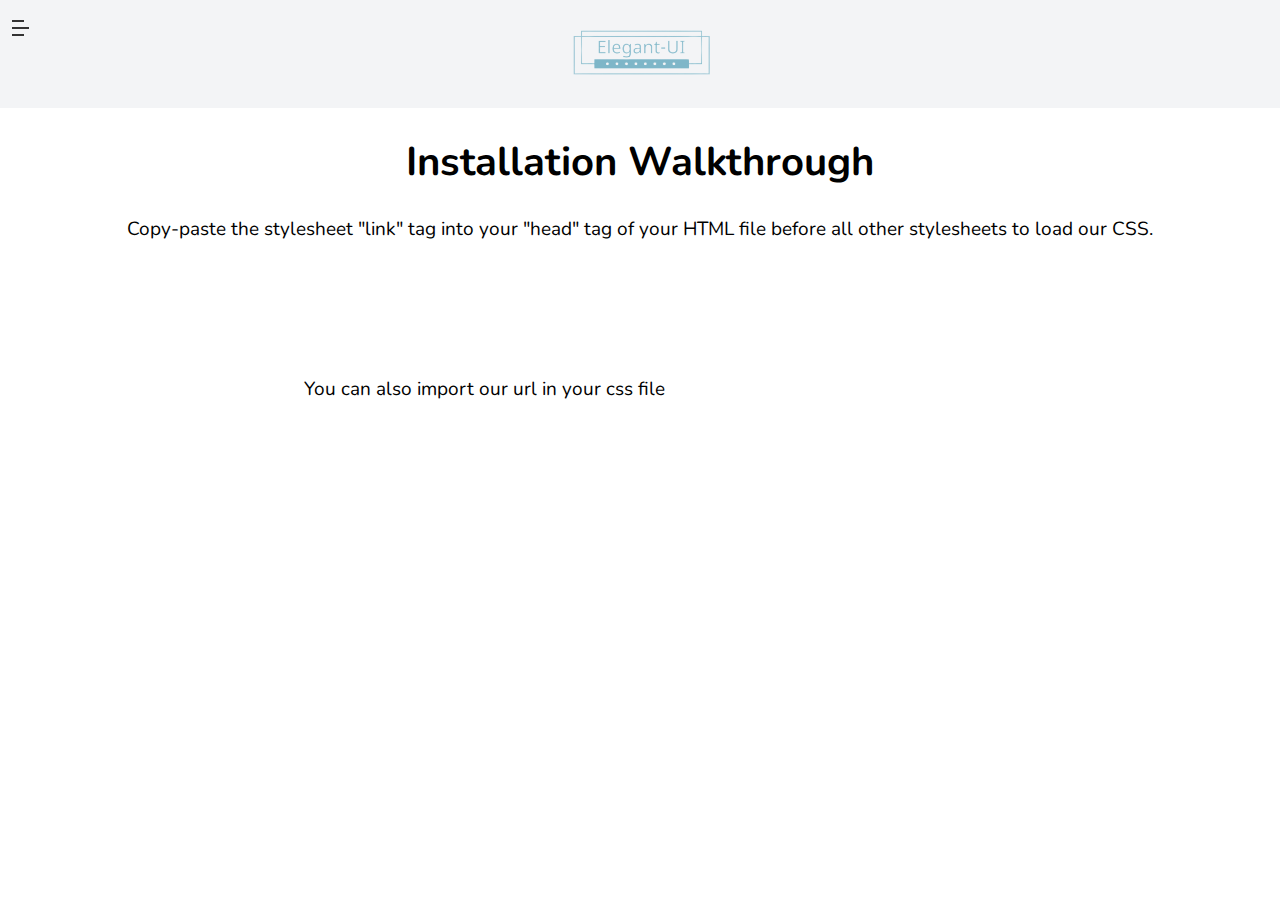
<file: components/installation.html>
<!DOCTYPE html>
<html lang="en">
<head>
    <meta charset="UTF-8">
    <meta http-equiv="X-UA-Compatible" content="IE=edge">
    <meta name="viewport" content="width=device-width, initial-scale=1.0">
    <title>Installation</title>
    <link rel="preconnect" href="https://fonts.gstatic.com">
    <link href="https://fonts.googleapis.com/css2?family=Nunito:wght@300&display=swap" rel="stylesheet">
    <link rel="stylesheet" href="../style.css">
</head>
<body>
    <div class="navbar">
       
        <!--       Click Event-->
                <input type="checkbox" class="checkbox" name="" id="check" hidden>
                <!--  Sidebar  -->
                <!-- <div class="sidebar"> -->
                   <label class="sidebar" for="check">
                    <div class="menu-icon">
                        <div class="line line-1"></div>
                        <div class="line line-2"></div>
                        <div class="line line-3"></div>
                    </div>
                    </label>
                    
                <!-- </div> -->
                <!--  End Of Sidebar  -->
                
                <!--    Navigation-->
            <nav class="navigation">
                 <ul class="navigation-list">
                     <li class="navigation-item">
                         <a href="../index.html" class="navigation-link">Home</a></li>
                       <li class="navigation-item  active">
                           <a href="./installation.html" class="navigation-link ">Installation</a>
                        </li>
                        <li class="navigation-item component">
                            <a href="#" class="navigation-link ">Components</a>
                        </li>
                        <li class="navigation-item">
                            <a href="./alert.html" class="navigation-link">Alerts</a>
                        </li>
                        <li class="navigation-item">
                            <a href="./avatar.html" class="navigation-link">Avatar</a>
                        </li>
                        <li class="navigation-item">
                            <a href="./buttons.html" class="navigation-link">Buttons</a>
                        </li>
                        <li class="navigation-item">
                            <a href="./card.html" class="navigation-link">Card</a>
                        </li>
                        <li class="navigation-item">
                            <a href="./text-card.html" class="navigation-link">Text-Card</a>
                        </li>
                        <li class="navigation-item">
                            <a href="./list-groups.html" class="navigation-link">List-Groups</a>
                        </li>
                        
                        <li class="navigation-item">
                            <a href="./navigation.html" class="navigation-link">Navigation</a>
                        </li>
                        <li class="navigation-item">
                            <a href="./form.html" class="navigation-link">Forms</a>
                        </li>
                     </ul>
                 </nav>
        <!--    End Of Navigation-->
            </div>
        <!-- End Of Navbar   -->


        
            <nav id="nav-menu">
               <div class="logo-img">
                   <img src="../images/elegant-1-removebg-preview (3).png" class="logo" alt="">
               </div>
            </nav>
    <section id="installation">
    
        <div class="container">
            <div class="install-data">
             <h1 class="install-head">Installation Walkthrough</h1>
             <p class="install-para bold">Copy-paste the stylesheet "link" tag into your  "head"  tag of your HTML file before all other stylesheets to load our CSS.</p>
            </div>
             <div class="install-code">
                <iframe
  src="https://carbon.now.sh/embed?bg=rgba%2819%2C21%2C23%2C1%29&t=material&wt=none&l=htmlmixed&ds=true&dsyoff=7px&dsblur=0px&wc=true&wa=true&pv=0px&ph=0px&ln=false&fl=1&fm=Hack&fs=13px&lh=141%25&si=false&es=2x&wm=false&code=%253Clink%2520rel%253D%2522stylesheet%2522%2520href%253D%2522https%253A%252F%252Fblend-ui.netlify.app%252Fcomponents-styles.css%2522%253E"
  style="width: 672px; height: 92px; border:0; transform: scale(1); overflow:hidden;"
  sandbox="allow-scripts allow-same-origin">
</iframe>

<p class="install-para">You can also import our url in your css file</p>
<iframe
  src="https://carbon.now.sh/embed?bg=rgba%2819%2C21%2C23%2C1%29&t=material&wt=none&l=htmlmixed&ds=true&dsyoff=7px&dsblur=0px&wc=true&wa=true&pv=0px&ph=0px&ln=false&fl=1&fm=Hack&fs=13.5px&lh=115%25&si=false&es=2x&wm=false&code=%2540import%2520url%28%27https%253A%252F%252Felegant-ui.netlify.app%252Fstyle.css%27%29%253B%250A%2520%2520%2520"
  style="width: 493px; height: 104px; border:0; transform: scale(1); overflow:hidden;"
  sandbox="allow-scripts allow-same-origin">
</iframe>   
</div>
     </div>
    </section>

    <script src="../app.js"></script>  
        
</body>
</html>
</file>
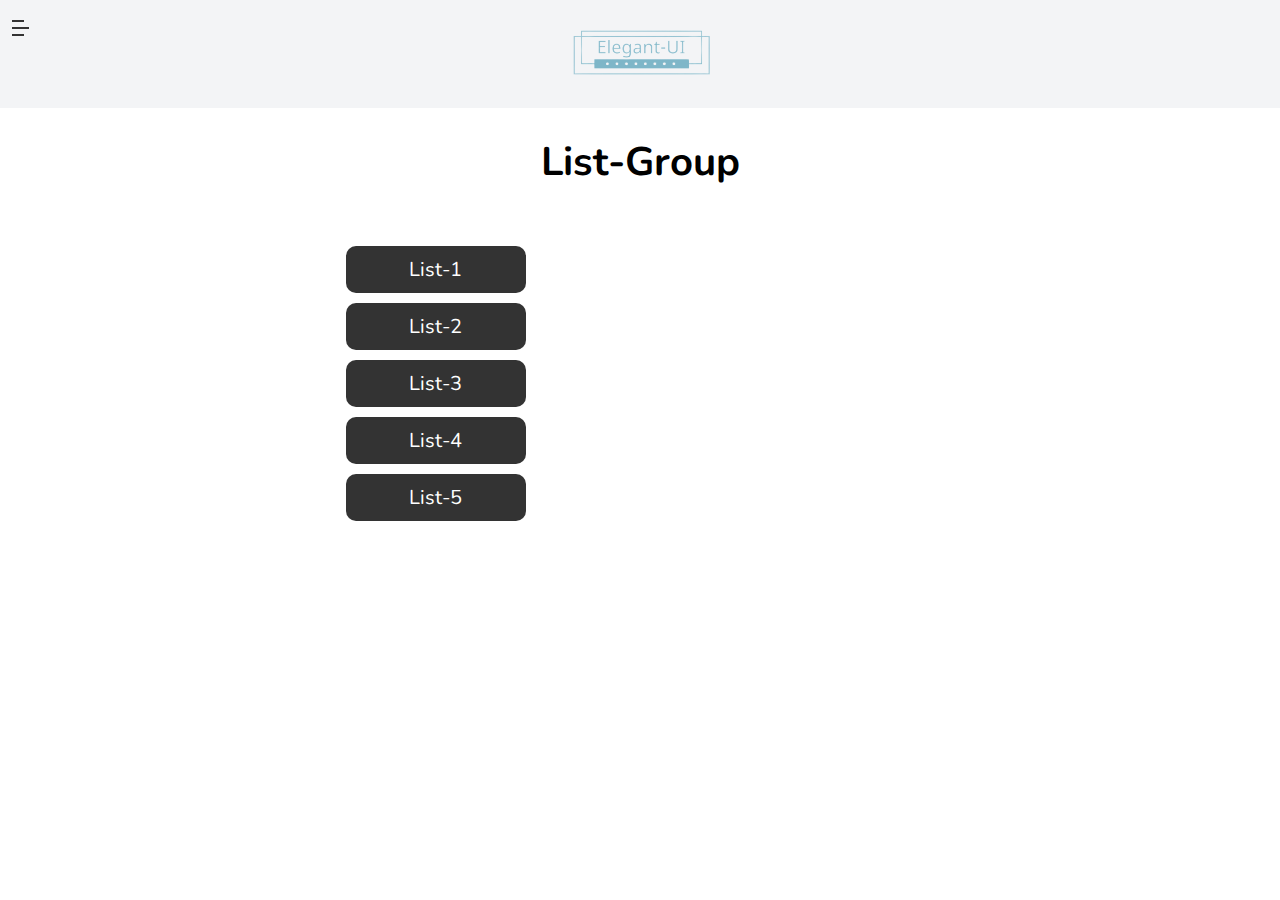
<file: components/list-groups.html>
<!DOCTYPE html>
<html lang="en">
<head>
    <meta charset="UTF-8">
    <meta http-equiv="X-UA-Compatible" content="IE=edge">
    <meta name="viewport" content="width=device-width, initial-scale=1.0">
    <title>List-Group</title>
    <link rel="preconnect" href="https://fonts.gstatic.com">
    <link href="https://fonts.googleapis.com/css2?family=Nunito:wght@300&display=swap" rel="stylesheet">
    <link rel="stylesheet" href="https://cdnjs.cloudflare.com/ajax/libs/font-awesome/5.15.3/css/all.min.css" integrity="sha512-iBBXm8fW90+nuLcSKlbmrPcLa0OT92xO1BIsZ+ywDWZCvqsWgccV3gFoRBv0z+8dLJgyAHIhR35VZc2oM/gI1w==" crossorigin="anonymous" />
    <link rel="stylesheet" href="../style.css">
</head>
<body>
    <div class="navbar">
       
        <!--       Click Event-->
                <input type="checkbox" class="checkbox" name="" id="check" hidden>
                <!--  Sidebar  -->
                <!-- <div class="sidebar"> -->
                   <label class="sidebar" for="check">
                    <div class="menu-icon">
                        <div class="line line-1"></div>
                        <div class="line line-2"></div>
                        <div class="line line-3"></div>
                    </div>
                    </label>
                    
                <!-- </div> -->
                <!--  End Of Sidebar  -->
                
                <!--    Navigation-->
            <nav class="navigation">
                 <ul class="navigation-list">
                    <li class="navigation-item">
                        <a href="../index.html" class="navigation-link">Home</a></li>
                      <li class="navigation-item">
                          <a href="./installation.html" class="navigation-link ">Installation</a>
                       </li>
                       <li class="navigation-item component">
                           <a href="#" class="navigation-link ">Components</a>
                       </li>
                       <li class="navigation-item ">
                           <a href="./alert.html" class="navigation-link">Alerts</a>
                       </li>
                       <li class="navigation-item">
                           <a href="./avatar.html" class="navigation-link">Avatar</a>
                       </li>
                       <li class="navigation-item">
                           <a href="./buttons.html" class="navigation-link">Buttons</a>
                       </li>
                       <li class="navigation-item">
                           <a href="./card.html" class="navigation-link">Card</a>
                       </li>
                       <li class="navigation-item">
                           <a href="./text-card.html" class="navigation-link">Text-Card</a>
                       </li>
                       <li class="navigation-item active">
                           <a href="./list-groups.html" class="navigation-link">List-Groups</a>
                       </li>
                       <li class="navigation-item">
                           <a href="./navigation.html" class="navigation-link">Navigation</a>
                       </li>
                       <li class="navigation-item">
                           <a href="./form.html" class="navigation-link">Forms</a>
                       </li>
                     </ul>
                 </nav>
        <!--    End Of Navigation-->
            </div>
        <!-- End Of Navbar   -->


        
            <nav id="nav-menu">
               <div class="logo-img">
                   <img src="../images/elegant-1-removebg-preview (3).png" class="logo" alt="">
               </div>
            </nav>
    <section id="installation">
    <div class="container">
       <div class="btn-data">
        <h1 class="install-head">List-Group</h1> 
    </div>
    
    <div class="main-list">
        <div class="list-demo">
            <ul class="list-body">
                <li class="list">List-1</li>
                <li class="list">List-2</li>
                <li class="list">List-3</li>
                <li class="list">List-4</li>
                <li class="list">List-5</li>
            </ul>
         </div>
        <div class="list-code">
            <iframe
            src="https://carbon.now.sh/embed?bg=rgba%2819%2C21%2C23%2C1%29&t=material&wt=none&l=htmlmixed&ds=true&dsyoff=7px&dsblur=0px&wc=true&wa=true&pv=0px&ph=0px&ln=false&fl=1&fm=Hack&fs=14px&lh=112%25&si=false&es=2x&wm=false&code=%253Cdiv%2520class%253D%2522list-demo%2522%253E%250A%2520%2520%2520%2520%2520%2520%253Cul%2520class%253D%2522list-body%2522%253E%250A%2520%2520%2520%2520%2520%2520%2520%2520%2520%2520%2520%253Cli%2520class%253D%2522list%2522%253EList-1%253C%252Fli%253E%2520%2520%2520%2520%2520%250A%2520%2520%2520%2520%2520%2520%2520%2520%2520%2520%2520%253Cli%2520class%253D%2522list%2522%253EList-2%253C%252Fli%253E%2520%2520%2520%2520%2520%250A%2520%2520%2520%2520%2520%2520%2520%2520%2520%2520%2520%253Cli%2520class%253D%2522list%2522%253EList-3%253C%252Fli%253E%2520%2520%2520%2520%2520%250A%2520%2520%2520%2520%2520%2520%2520%2520%2520%2520%2520%253Cli%2520class%253D%2522list%2522%253EList-4%253C%252Fli%253E%2520%2520%2520%2520%2520%250A%2520%2520%2520%2520%2520%2520%2520%2520%2520%2520%2520%253Cli%2520class%253D%2522list%2522%253EList-5%253C%252Fli%253E%2520%2520%2520%2520%2520%250A%2520%2520%2520%2520%2520%2520%253C%252Ful%253E%250A%253C%252Fdiv%253E"
            style="width: 409px; height: 209px; border:0; transform: scale(1); overflow:hidden;"
            sandbox="allow-scripts allow-same-origin">
          </iframe>

        </div>
        </div>
 

    </div>
    </section>
    
    <!-- <script src="../app.js"></script> -->

</body>
</html>
</file>
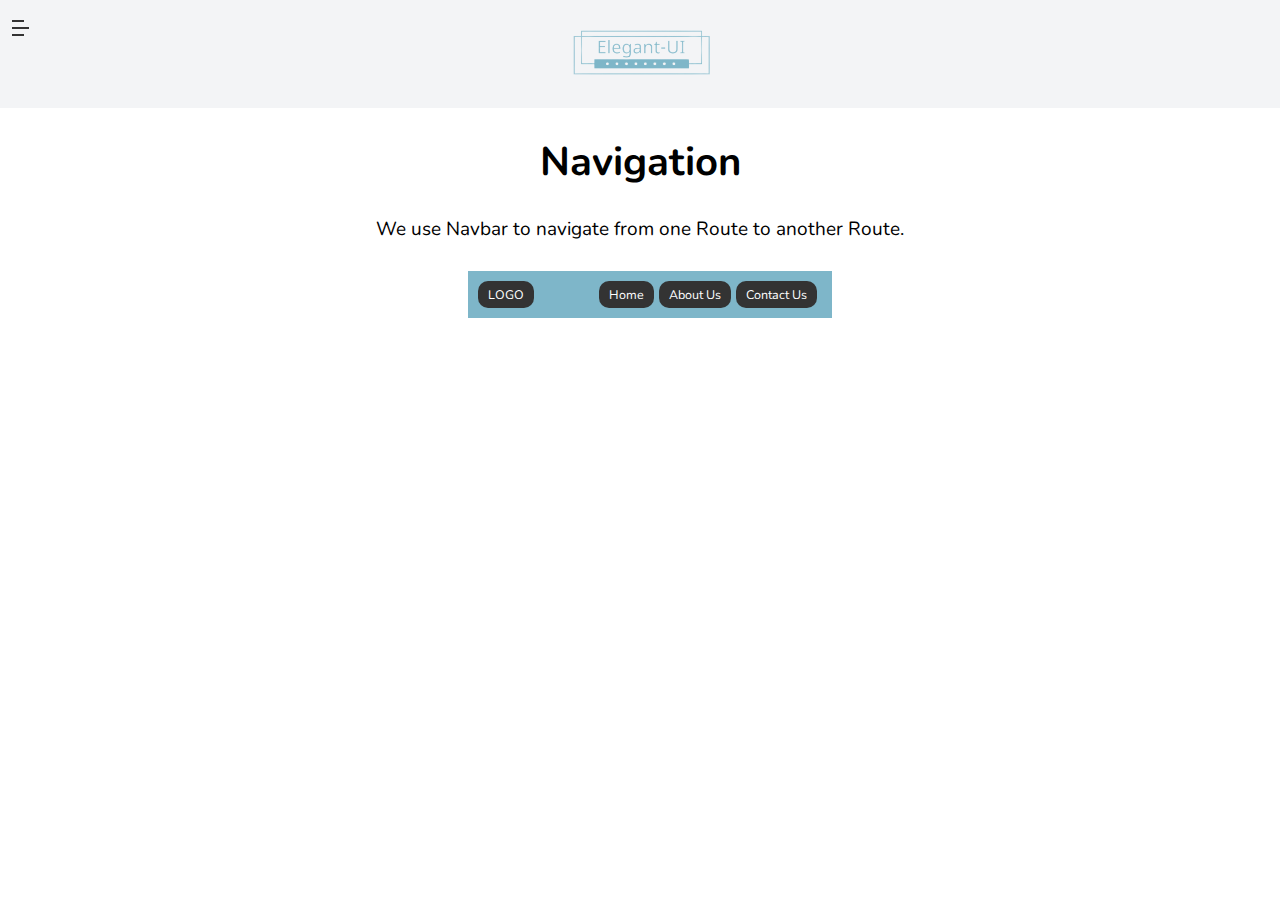
<file: components/navigation.html>
<!DOCTYPE html>
<html lang="en">
<head>
    <meta charset="UTF-8">
    <meta http-equiv="X-UA-Compatible" content="IE=edge">
    <meta name="viewport" content="width=device-width, initial-scale=1.0">
    <title>Navigation</title>
    <link rel="preconnect" href="https://fonts.gstatic.com">
    <link href="https://fonts.googleapis.com/css2?family=Nunito:wght@300&display=swap" rel="stylesheet">
    <link rel="stylesheet" href="https://cdnjs.cloudflare.com/ajax/libs/font-awesome/5.15.3/css/all.min.css" integrity="sha512-iBBXm8fW90+nuLcSKlbmrPcLa0OT92xO1BIsZ+ywDWZCvqsWgccV3gFoRBv0z+8dLJgyAHIhR35VZc2oM/gI1w==" crossorigin="anonymous" />
    <link rel="stylesheet" href="../style.css">
</head>
<body>
    <div class="navbar">
       
        <!--       Click Event-->
                <input type="checkbox" class="checkbox" name="" id="check" hidden>
                <!--  Sidebar  -->
                <!-- <div class="sidebar"> -->
                   <label class="sidebar" for="check">
                    <div class="menu-icon">
                        <div class="line line-1"></div>
                        <div class="line line-2"></div>
                        <div class="line line-3"></div>
                    </div>
                    </label>
                    
                <!-- </div> -->
                <!--  End Of Sidebar  -->
                
                <!--    Navigation-->
            <nav class="navigation">
                 <ul class="navigation-list">
                    <li class="navigation-item">
                        <a href="../index.html" class="navigation-link">Home</a></li>
                      <li class="navigation-item">
                          <a href="./installation.html" class="navigation-link ">Installation</a>
                       </li>
                       <li class="navigation-item component">
                           <a href="#" class="navigation-link">Components</a>
                       </li>
                       <li class="navigation-item ">
                           <a href="./alert.html" class="navigation-link">Alerts</a>
                       </li>
                       <li class="navigation-item">
                           <a href="./avatar.html" class="navigation-link">Avatar</a>
                       </li>
                       <li class="navigation-item">
                           <a href="./buttons.html" class="navigation-link">Buttons</a>
                       </li>
                       <li class="navigation-item">
                           <a href="./card.html" class="navigation-link">Card</a>
                       </li>
                       <li class="navigation-item">
                           <a href="./text-card.html" class="navigation-link">Text-Card</a>
                       </li>
                       <li class="navigation-item">
                           <a href="./list-groups.html" class="navigation-link">List-Groups</a>
                       </li>
                       <li class="navigation-item active">
                           <a href="./navigation.html" class="navigation-link">Navigation</a>
                       </li>
                       <li class="navigation-item">
                           <a href="./form.html" class="navigation-link">Forms</a>
                       </li>
                     </ul>
                 </nav>
        <!--    End Of Navigation-->
            </div>
        <!-- End Of Navbar   -->


        
            <nav id="nav-menu">
               <div class="logo-img">
                   <img src="../images/elegant-1-removebg-preview (3).png" class="logo" alt="">
               </div>
            </nav>
    <section id="installation">
    <div class="container">
       <div class="btn-data">
        <h1 class="install-head">Navigation</h1> 
        <p class="install-para">We use Navbar to navigate from one Route to another Route.</p>
    </div>
    
    <div class="main-list">
        <div class="navigation-demo">
            <ul class="navigation-body">
                <div class="nav-left">
                   <ul class="nav-ul nav-left-ul">
                    <li class="nav-li">LOGO</li>
                   </ul>
                </div>
                <div class="nav-right">
               <ul class="nav-ul nav-right-ul">
                <li class="nav-li"><a href="#">Home</a></li>
                <li class="nav-li"><a href="#">About Us</a></li>
                <li class="nav-li"><a href="#">Contact Us</a></li>
               </ul>
                </div>
            </ul>
         </div>
        </div>
        <div class="navigation-code">
            <iframe
  src="https://carbon.now.sh/embed?bg=rgba%2819%2C21%2C23%2C1%29&t=material&wt=none&l=htmlmixed&ds=true&dsyoff=7px&dsblur=0px&wc=true&wa=true&pv=0px&ph=0px&ln=false&fl=1&fm=Hack&fs=14px&lh=112%25&si=false&es=2x&wm=false&code=%2520%253Cdiv%2520class%253D%2522navigation-demo%2522%253E%250A%2520%2520%2520%2520%2520%2520%2520%2520%2520%2520%2520%2520%253Cul%2520class%253D%2522navigation-body%2522%253E%250A%2520%2520%2520%2520%2520%2520%2520%2520%2520%2520%2520%2520%2520%2520%2520%2520%253Cdiv%2520class%253D%2522nav-left%2522%253E%250A%2520%2520%2520%2520%2520%2520%2520%2520%2520%2520%2520%2520%2520%2520%2520%2520%2520%2520%2520%253Cul%2520class%253D%2522nav-ul%2520nav-left-ul%2522%253E%250A%2520%2520%2520%2520%2520%2520%2520%2520%2520%2520%2520%2520%2520%2520%2520%2520%2520%2520%2520%2520%253Cli%2520class%253D%2522nav-li%2522%253ELOGO%253C%252Fli%253E%250A%2520%2520%2520%2520%2520%2520%2520%2520%2520%2520%2520%2520%2520%2520%2520%2520%2520%2520%2520%253C%252Ful%253E%250A%2520%2520%2520%2520%2520%2520%2520%2520%2520%2520%2520%2520%2520%2520%2520%2520%253C%252Fdiv%253E%250A%2520%2520%2520%2520%2520%2520%2520%2520%2520%2520%2520%2520%2520%2520%2520%2520%253Cdiv%2520class%253D%2522nav-right%2522%253E%250A%2520%2520%2520%2520%2520%2520%2520%2520%2520%2520%2520%2520%2520%2520%2520%253Cul%2520class%253D%2522nav-ul%2520nav-right-ul%2522%253E%250A%2520%2520%2520%2520%2520%2520%2520%2520%2520%2520%2520%2520%2520%2520%2520%2520%253Cli%2520class%253D%2522nav-li%2522%253E%253Ca%2520href%253D%2522%2523%2522%253EHome%253C%252Fa%253E%253C%252Fli%253E%250A%2520%2520%2520%2520%2520%2520%2520%2520%2520%2520%2520%2520%2520%2520%2520%2520%253Cli%2520class%253D%2522nav-li%2522%253E%253Ca%2520href%253D%2522%2523%2522%253EAbout%2520Us%253C%252Fa%253E%253C%252Fli%253E%250A%2520%2520%2520%2520%2520%2520%2520%2520%2520%2520%2520%2520%2520%2520%2520%2520%253Cli%2520class%253D%2522nav-li%2522%253E%253Ca%2520href%253D%2522%2523%2522%253EContact%2520Us%253C%252Fa%253E%253C%252Fli%253E%2520%2520%2520%2520%2520%2520%2520%2520%2520%2520%250A%2520%2520%2520%2520%2520%2520%2520%2520%2520%2520%2520%2520%2520%2520%2520%253C%252Ful%253E%250A%2520%2520%2520%2520%2520%2520%2520%2520%2520%2520%2520%2520%2520%2520%2520%2520%253C%252Fdiv%253E%250A%2520%2520%2520%2520%2520%2520%2520%2520%2520%2520%2520%2520%253C%252Ful%253E%250A%2520%2520%2520%2520%2520%2520%2520%2520%2520%253C%252Fdiv%253E"
  style="width: 679px; height: 314px; border:0; transform: scale(1); overflow:hidden;"
  sandbox="allow-scripts allow-same-origin">
</iframe>

        </div>
        
 

    </div>
    </section>

    <!-- <script src="../app.js"></script> -->
    
</body>
</html>
</file>
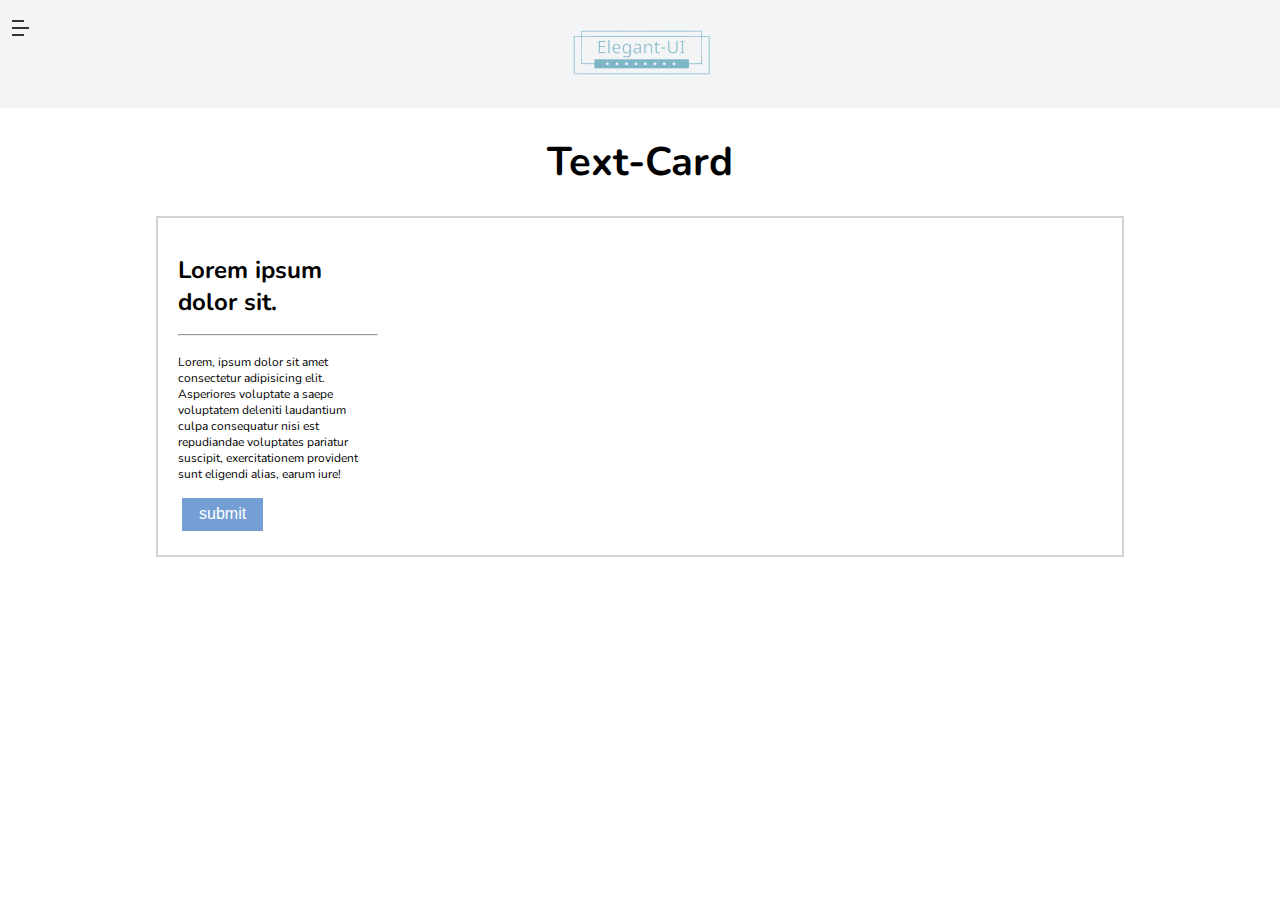
<file: components/text-card.html>
<!DOCTYPE html>
<html lang="en">
<head>
    <meta charset="UTF-8">
    <meta http-equiv="X-UA-Compatible" content="IE=edge">
    <meta name="viewport" content="width=device-width, initial-scale=1.0">
    <title>Text-Card</title>
    <link rel="preconnect" href="https://fonts.gstatic.com">
    <link href="https://fonts.googleapis.com/css2?family=Nunito:wght@300&display=swap" rel="stylesheet">
    <link rel="stylesheet" href="https://cdnjs.cloudflare.com/ajax/libs/font-awesome/5.15.3/css/all.min.css" integrity="sha512-iBBXm8fW90+nuLcSKlbmrPcLa0OT92xO1BIsZ+ywDWZCvqsWgccV3gFoRBv0z+8dLJgyAHIhR35VZc2oM/gI1w==" crossorigin="anonymous" />
    <link rel="stylesheet" href="../style.css">
</head>
<body>
    <div class="navbar">
       
        <!--       Click Event-->
                <input type="checkbox" class="checkbox" name="" id="check" hidden>
                <!--  Sidebar  -->
                <!-- <div class="sidebar"> -->
                   <label class="sidebar" for="check">
                    <div class="menu-icon">
                        <div class="line line-1"></div>
                        <div class="line line-2"></div>
                        <div class="line line-3"></div>
                    </div>
                    </label>
                    
                <!-- </div> -->
                <!--  End Of Sidebar  -->
                
                <!--    Navigation-->
            <nav class="navigation">
                 <ul class="navigation-list">
                    <li class="navigation-item">
                        <a href="../index.html" class="navigation-link">Home</a></li>
                      <li class="navigation-item">
                          <a href="./installation.html" class="navigation-link ">Installation</a>
                       </li>
                       <li class="navigation-item component">
                           <a href="#" class="navigation-link">Components</a>
                       </li>
                       <li class="navigation-item ">
                           <a href="./alert.html" class="navigation-link">Alerts</a>
                       </li>
                       <li class="navigation-item">
                           <a href="./avatar.html" class="navigation-link">Avatar</a>
                       </li>
                       <li class="navigation-item">
                           <a href="./buttons.html" class="navigation-link">Buttons</a>
                       </li>
                       <li class="navigation-item">
                           <a href="./card.html" class="navigation-link">Card</a>
                       </li>
                       <li class="navigation-item active">
                           <a href="./text-card.html" class="navigation-link">Text-Card</a>
                       </li>
                       <li class="navigation-item">
                           <a href="./list-groups.html" class="navigation-link">List-Groups</a>
                       </li>
                       <li class="navigation-item">
                           <a href="./navigation.html" class="navigation-link">Navigation</a>
                       </li>
                       <li class="navigation-item">
                           <a href="./form.html" class="navigation-link">Forms</a>
                       </li>
                     </ul>
                 </nav>
        <!--    End Of Navigation-->
            </div>
        <!-- End Of Navbar   -->


        
            <nav id="nav-menu">
               <div class="logo-img">
                   <img src="../images/elegant-1-removebg-preview (3).png" class="logo" alt="">
               </div>
            </nav>
    <section id="installation">
    <div class="container">
       <div class="btn-data">
        <h1 class="install-head">Text-Card</h1> 
    </div>
    
    <div class="text-main-card">
        <div class="text-card-demo">
            <div class="text-card">
                <div class="text-card-head">
                   <h1>Lorem ipsum dolor sit.</h1>
                </div>
                <hr>
                <div class="card-body">
                   <div class="left">
                    <p>Lorem, ipsum dolor sit amet consectetur adipisicing elit. Asperiores voluptate a saepe voluptatem deleniti laudantium culpa consequatur nisi est repudiandae voluptates pariatur suscipit, exercitationem provident sunt eligendi alias, earum iure!</p>
                    </div>  
                </div>
                <button class="btn btn-fill-info">submit</button>
         </div>
        <div class="card-code">
            <iframe
  src="https://carbon.now.sh/embed?bg=rgba%2819%2C21%2C23%2C1%29&t=material&wt=none&l=htmlmixed&ds=true&dsyoff=7px&dsblur=0px&wc=true&wa=true&pv=0px&ph=0px&ln=false&fl=1&fm=Hack&fs=11.5px&lh=112%25&si=false&es=2x&wm=false&code=%253Cdiv%2520class%253D%2522text-card-demo%2522%253E%250A%2520%2520%2520%2520%2520%2520%2520%2520%2520%2520%2520%2520%253Cdiv%2520class%253D%2522text-card%2522%253E%250A%2520%2520%2520%2520%2520%2520%2520%2520%2520%2520%2520%2520%2520%2520%2520%2520%253Cdiv%2520class%253D%2522text-card-head%2522%253E%250A%2520%2520%2520%2520%2520%2520%2520%2520%2520%2520%2520%2520%2520%2520%2520%2520%2520%2520%2520%253Ch1%253ELorem%2520ipsum%2520dolor%2520sit.%253C%252Fh1%253E%250A%2520%2520%2520%2520%2520%2520%2520%2520%2520%2520%2520%2520%2520%2520%2520%2520%253C%252Fdiv%253E%250A%2520%2520%2520%2520%2520%2520%2520%2520%2520%2520%2520%2520%2520%2520%2520%2520%253Chr%253E%250A%2520%2520%2520%2520%2520%2520%2520%2520%2520%2520%2520%2520%2520%2520%2520%2520%253Cdiv%2520class%253D%2522card-body%2522%253E%250A%2520%2520%2520%2520%2520%2520%2520%2520%2520%2520%2520%2520%2520%2520%2520%2520%2520%2520%2520%253Cdiv%2520class%253D%2522left%2522%253E%250A%2520%2520%2520%2520%2520%2520%2520%2520%2520%2520%2520%2520%2520%2520%2520%2520%2520%2520%2520%2520%253Cp%253ELorem%252C%2520ipsum%2520dolor%2520sit%2520amet%2520consectetur%2520adipisicing%2520elit.%2520Asperiores%250A%2520%2520%2520%2520%2520%2520%2520%2520%2520%2520%2520%2520%2520%2520%2520%2520%2520%2520%2520%2520%2520%2520voluptate%2520a%2520saepe%2520voluptatem%2520deleniti%2520laudantium%2520culpa%2520consequatur%2520nisi%250A%2520%2520%2520%2520%2520%2520%2520%2520%2520%2520%2520%2520%2520%2520%2520%2520%2520%2520%2520%2520%2520%2520est%2520repudiandae%2520voluptates%2520pariatur%2520suscipit%252C%2520exercitationem%2520provident%2520sunt%2520e%250A%2520%2520%2520%2520%2520%2520%2520%2520%2520%2520%2520%2520%2520%2520%2520%2520%2520%2520%2520%2520%2520%2520ligendi%2520alias%252C%2520earum%2520iure%21%253C%252Fp%253E%250A%2520%2520%2520%2520%2520%2520%2520%2520%2520%2520%2520%2520%2520%2520%2520%2520%2520%2520%2520%2520%253C%252Fdiv%253E%2520%2520%250A%2520%2520%2520%2520%2520%2520%2520%2520%2520%2520%2520%2520%2520%2520%2520%2520%253C%252Fdiv%253E%250A%2520%2520%2520%2520%2520%2520%2520%2520%2520%2520%2520%2520%2520%2520%2520%2520%253Cbutton%2520class%253D%2522btn%2520btn-fill-info%2522%253Esubmit%253C%252Fbutton%253E%250A%2520%2520%2520%2520%2520%2520%2520%2520%2520%253C%252Fdiv%253E"
  style="width: 724px; height: 266px; border:0; transform: scale(1); overflow:hidden;"
  sandbox="allow-scripts allow-same-origin">
</iframe>

        </div>
        </div>
    </div>

    </section>
    <!-- <script src="../app.js"></script> -->
</body>
</html>
</file>
<file: style.css>
:root {
    --primary-color : #7EB6C9;
    --secondary-color : #F3F4F6;
    --font-size : 62.5%;
}
html {
    font-size: var(--font-size);
}
body {
    margin: 0;
    padding: 0;
    box-sizing: border-box;
    font-family: 'Nunito', sans-serif;
    overflow-x: hidden;
}
a {
    text-decoration: none;
}
.url {
    color: var(--secondary-color);
}

/* main-section */
#main {
    display: flex;
    flex-direction: column;
    align-items: center;
    height : 97vh;
    width : 100vw;
    justify-content: center;
}

#nav {
    width: 100vw;
    height: 12%;
    background-color: var(--secondary-color);
    display: flex;
    justify-content: center;
    align-items: center;
}
 .logo {
    width: 15rem;
    padding: 0.5rem;
}

#header {
    display: flex;
    flex-direction: row;
    align-items: center;
    justify-content: space-around;
    height: 88%;
    width: 100vw;
    text-align: center;
   
}
.header-content {
    flex: 1;
}
.header-image {
    flex: 1;
}
.header-text {
    font-size: 6rem;
    font-weight: bold;
}
.header-para {
    font-size: 2.2rem;
}
.header-img {
    width: 450px;
}
.btn {
    padding: 0.75rem 1.7rem;
    font-size: 1.6rem;
    margin: 0.4rem;
    border: none;
}
.btn-primary {
    background-color: var(--primary-color);
    color: var(--secondary-color);
}
.btn-secondary {
    border: 0.1rem solid var(--primary-color);
    background-color: var(--secondary-color);
    color: var(--primary-color);
}
#footer {
    height: 3vh;
    font-size: 1.5rem;
    font-weight: bold;
    padding: 1rem;
    text-align: center;
}

/* Navbar */
.checkbox {
    margin-top: 0.2rem;
}
.sidebar {
    width: 4rem;
    margin-top: 1rem;
    /* height: 100%; */
    background-color: var(--secondary-color);
    position: fixed;
    display: flex;
    flex-direction: column;
    justify-content: flex-start;
    align-items: center;
    z-index: 10;
}
.menu-icon {
    margin-top: 1rem;
    cursor: pointer;   
}
.line {
    width: 1.7rem;
    height: 0.2rem;
    background-color: #333;
    margin-bottom: 0.5rem;
}
.line-1,.line-3 {
    width: 1.25rem;
    transition:  all .4s linear;
}
.menu-icon:hover .line-1, .menu-icon:hover .line-3{
    width: 1.7rem;
}

.navigation {
    /*    margin-left: 8rem;*/
        left: -36rem;
        position: fixed;
        height: 100%;
        width: 20rem;
        background: var(--secondary-color);
        display: flex;
        flex-direction: column;
        justify-content: space-between;
        align-items:center;
        transition: left .3s ease;
        overflow-y: scroll;
        z-index: 9;
    }
    .navigation-list {
        list-style: none;
        height: 100%;
        display: flex;
        flex-direction: column;
        justify-content: flex-start;
        align-items: flex-start;
        padding: 0;
        
    }
    .navigation-item {
        padding: 1rem 2rem;
    }
    .navigation-item:hover {
        background-color: white;
    }
    .navigation-link {
        text-decoration: none;
        color: #333;
        text-transform: capitalize;
        font-size: 1.6rem;
        /* font-weight: 200; */
        list-style: .1rem;
        position: relative;
        padding-left: 1rem;
        
    }
   

/*Click Event*/
.checkbox:checked ~ .navigation {
    left: 0rem;
}
/* X */
.checkbox:checked ~ .sidebar .line-2 {
    opacity: 0;
}
.checkbox:checked ~ .sidebar .line-1 {
    transform: translate(-5px, 7px) rotate(-405deg);
   width: 1.7rem; 
}
.checkbox:checked ~ .sidebar .line-3 {
    transform: translate(-5px,-6px) rotate(405deg);
    width: 1.7rem;
}
.checkbox:checked ~ .sidebar {
    background-color: transparent;
}

/*End Of Navigation*/
/*End Of Navbar*/
#nav-menu {
    width: 100vw;
    height: 12vh;
    background-color: var(--secondary-color);
    display: flex;
    justify-content: center;
    align-items: center;
    position: sticky;
    top: 0;
    z-index: 6;
}
 #installation {
    /* display: flex;
    flex-direction: column;
    align-items: center;
    width: 100vw; */
    overflow-x: hidden;
}
.container {
    max-width: 1100px;
    margin: auto;
    padding: 0 2rem;
    overflow: hidden;
    /* background-color: coral; */
    display: flex;
    flex-direction: column;
    align-items: center;
}
.active {
    background-color: #fff;
}
.install-head {
    font-size: 4rem;
    text-align: center;
}
.install-para {
    font-size: 1.9rem;
}
.component {
    background-color: #333;
    padding: 1rem 1rem;
}
.component a {
    color: #fff;
}
.component a:hover {
    color: #333;
}


/* alert */
.alert-side {
    display: flex;
    flex-direction: row;
    justify-content: center;
    align-items: center;
    height: 40vh;
}
.alert-demo ul {
    list-style: none;
    width: 20rem;
    margin-right: 1rem;
}
.alert-success {
    background-color: rgb(120, 221, 120);
    font-size: 1.6rem;
    margin: 0.5rem;
    padding: 0.75rem;
}
.alert-danger {
    background-color: rgb(250, 94, 94);
    font-size: 1.6rem;
    margin: 0.5rem;
    padding: 0.75rem;
}
.alert-warning {
    background-color: rgb(236, 190, 103);
    font-size: 1.6rem;
    margin: 0.5rem;
    padding: 0.75rem;
}
.alert-info {
    background-color: rgb(117, 159, 212);
    font-size: 1.6rem;
    margin: 0.5rem;
    padding: 0.75rem;
}
/* Buttons */
.btn-fill-info {
    background-color: rgb(117, 159, 212);
    color: #fff;
}
.btn-fill-success {
    background-color: rgb(120, 221, 120);
    color: #fff;
}
.btn-fill-danger {
    background-color:  rgb(250, 94, 94);
    color: #fff;
}
.btn-fill-warning {
    background-color: rgb(236, 190, 103);
    color: #fff;
}

.btn-border-success {
    border: 0.2rem solid rgb(120, 221, 120);
    color: rgb(120, 221, 120);
}
.btn-border-info {
    border: 0.2rem solid rgb(117, 159, 212);
    color: rgb(117, 159, 212);
}
.btn-border-danger {
    border: 0.2rem solid rgb(250, 94, 94);
    color: rgb(250, 94, 94);
}
.btn-border-warning {
    border: 0.2rem solid rgb(236, 190, 103);
    color: rgb(236, 190, 103);
}
/* Avatar */
.avatar-demo {
    display: flex;
    flex-direction: row;
    width: 100%;
   /* background-color: #fff; */
   margin-top: 2rem;
   align-items: center;
   justify-content: center;
}
.avatar-sm img {
    width : 4rem;
    margin-right: 1rem;
    border-radius: 50%;
    height: 4rem;
    padding: 0.3rem;
    background-color: #333;
}
.avatar-m {
    position: relative;
}
.avatar-m img{
    margin-right: 1rem;
    width : 6rem;
    height: 6rem;
    border-radius: 50%;
    padding: 0.3rem;
    background-color: #333;
}
.avatar-lg img {
    margin-right: 1rem;
    width : 8rem;
    height: 8rem;
    border-radius: 50%;
    padding: 0.3rem;
    background-color: #333;
}
.avatar-m .fix {
    position: absolute;
    width: 3rem;
    height: 3rem;
    background-color: var(--primary-color);
    /* z-index: 5; */
    bottom: 5rem;
    left: 13rem;
    border-radius: 50%;
}
.avatar-xl img{
    margin-right: 1rem;
    width : 10rem;
    height: 10rem;
    border-radius: 50%;
    padding: 0.3rem;
    background-color: #333;
}

/* Buttons */
.btn-fill-demo, .btn-border-demo {
    display: flex;
    flex-direction: row;
    text-align: center;
    width: 100%;
   /* background-color: #fff; */
   margin: 2rem;
   align-items: center;
   justify-content: center;
   height: auto;
}

/* card */
.main-card {
    display: flex;
    flex-direction: row;
}
.text-main-card {
    display: flex;
    flex-direction: row;
}
.card-demo {
    margin-right: 1.5rem;
}
.card {
    width: 200px;
    height: 300px;
    padding: 0.5rem;
}
.card-img img {
    width: 100%; 
}
.card-img {
    position: relative;
    z-index: 3;
}
.heart {
    position: absolute;
    right: 1rem;
    z-index: 5;
    top: 1rem;
    font-size: 1.5rem;
}
.cart {
    font-size: 1.5rem;
}
.card-body {
    display: flex;
    flex-direction: row;
    justify-content: space-around;
}
.left {
    display: flex;
    flex-direction: column;
}

/* text-card */
.text-card-demo {
    display: flex;
    justify-content: center;
    align-items: center;
    flex-direction: row;
    width: 100%;
    border: 0.2rem solid lightgray;
}
.text-card {
    padding: 1rem;
    width: 200px;
    height: auto;
    margin: 1rem;
    border-radius: 1.25rem;
    background-color: #fff;
    font-size: 1.2rem;
}

/* yt-card */
.yt-card {
    width: 250px;
    height: 300px;
    padding: 1rem;
}
.yt-card-img img {
    width: 100%;
}
.yt-left img {
    width: 4rem;
    border-radius: 50%;
    margin: 1rem;
}
.yt-right p {
    font-size: 1.3rem;
}
.yt-card-body {
    display: flex;
    flex-direction: row;
    justify-content: space-between;
}

/* lists */
.main-list {
    display: flex;
    justify-content: center;
    align-items: center;
}
.list-body {
    width: 200px;
    /* height: 350px; */
    padding: 1rem;
    background-color:white;
    border-radius: 2rem;
    list-style: none;
    margin: 1rem;
}
.list {
    padding: 1rem 2rem;
    background-color: #333;
    color: white;
    margin: 1rem;
    font-size: 2rem;
    text-align: center;
    border-radius: 1rem;
}
.navigation-body {
    display: flex;
    flex-direction: row;
    align-items:center;
    justify-content: space-between;
    width: 100%;
    background-color: var(--primary-color);
    padding: 1rem;
}
.nav-ul {
    list-style: none;
}
.nav-li {
    padding: 0.5rem 1rem;
    background-color: #333;
    color: white;
    margin-right: 0.5rem;
    font-size: 1.25rem;
    text-align: center;
    border-radius: 1rem;
}
.nav-li a {
    text-decoration: none;
    color: #fff;
}
.nav-right-ul {
    display: flex;
    flex-direction: row;
    justify-content: space-evenly;
    align-items: center;

}
.nav-left-ul {
    padding-left: 0;
}

/* forms */
.main-form {
    display: flex;
    flex-direction: column;
    justify-content: center;
    width: 100%;
    align-items: center;
}
.form {
    width: 300px;
    height: auto;
    padding: 1rem;
    border: 1px solid black;
    border-radius: 2rem;
    margin: 1rem;
    display: flex;
    flex-direction: column;
    align-items: center;
    justify-content: space-evenly;
}
.form label {
    font-size: 1.25rem;
    font-weight: bold;
}
.form input {
    border: none;
    border-radius: 1rem;
    padding: 1rem;
    margin: 0.5rem;
    border: 0.1rem solid lightgray;
}

/* Media Queries */
@media (max-width : 889px) {
/* body {
    background-color: red;
}
.container {
    background-color: red;
} */
.header-text {
    font-size: 4rem;
}
.header-content {
    padding: 1rem;
}
.alert-side {
    flex-direction: column;
    height: 60vh;
}
.main-card {
    flex-direction: column;
    justify-content: center;
    align-items: center;
}
.text-card-demo {
    flex-direction: column;
}
}

@media (max-width : 770px) {
    /* body {
        background-color: pink;
    }
    .container {
        background-color: pink;
    } */
    /* .alert-code  {
        width: 600px;
        align-self: center;
        margin-right: 20rem;
    } */
    .alert-code  {
        display: none;
    }
    .yt-card-code {
       display: none;
     } 

}

@media (max-width : 715px) { 
    .form-code {
        margin-right: 10rem;

    }
    .header-text {
        font-size: 3rem;
    }
    .header-para {
        font-size: 2rem;
    }
    .header-image {
        display: none;
    }
    #header {
        display: flex;
        /* flex-direction: column; */
        justify-content: center;
        align-items: center;
        height: 100%;
    }
}

@media (max-width : 598px) { 
.card-code {
    display: none;
}
.main-list {
    display: flex;
    flex-direction: column;
}
.form-code {
    display: none;
}
.install-code {
    display: none;
}
.navigation-code {
    display: none;
}
}
@media (max-width : 482px) { 
    .avatar-code {
        display: none;
    }
}
@media (max-width : 482px) { 
    .btn-fill-code {
        display: none;
    }
    .btn-border-demo{
        flex-wrap: wrap;
    }
    .btn-fill-demo{
        flex-wrap: wrap;
    }
    .btn-border-code {
        display: none;
    }
    .avatar-demo{
        flex-wrap: wrap;
    }
}
</file>
